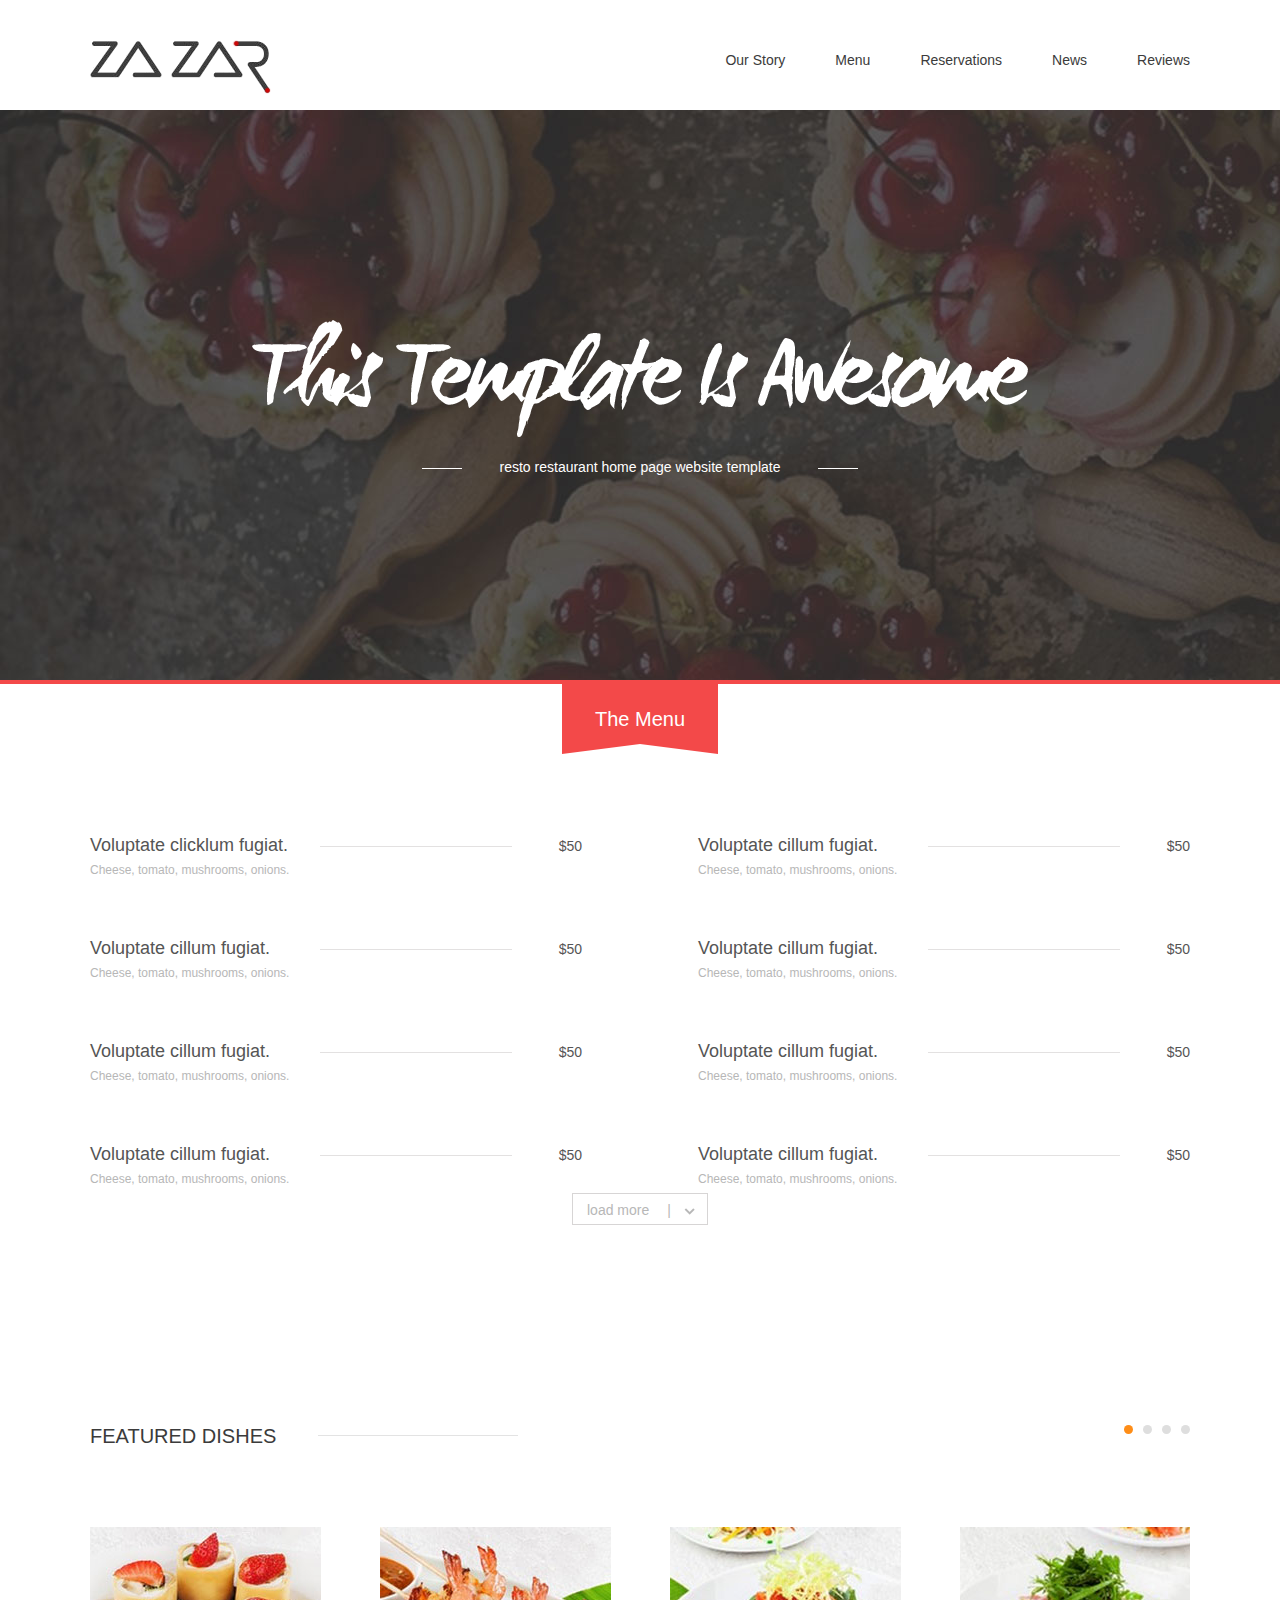
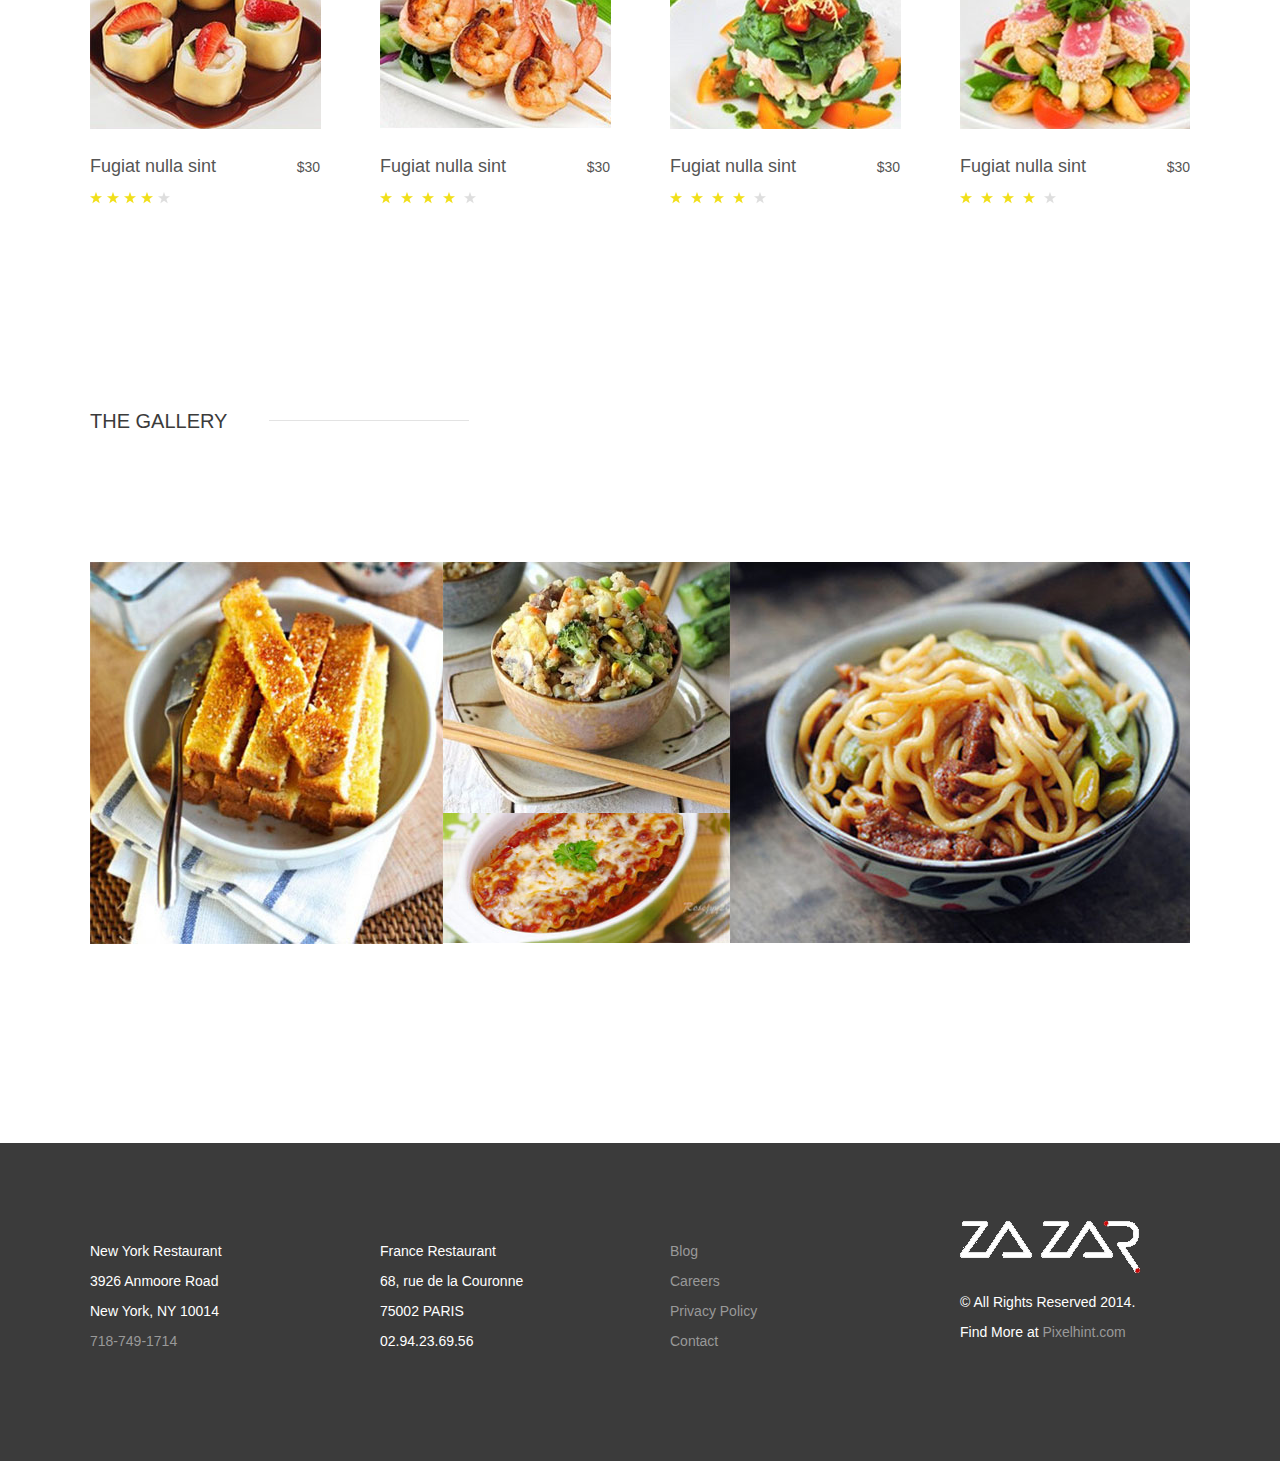
<file: 作品展示/PSD 到完全自制/index.html>
<!doctype html>
<html lang="en">
<head>
    <meta charset="UTF-8">
    <meta name="viewport"
          content="width=device-width, user-scalable=no, initial-scale=1.0, maximum-scale=1.0, minimum-scale=1.0">
    <meta http-equiv="X-UA-Compatible" content="ie=edge">
    <title>菜单</title>
    <link rel="stylesheet" href="css/bootstrap.min.css">
    <link href="css/index.css" rel="stylesheet">
    <script src="js/jquery-3.2.1.min.js"></script>
    <script src="js/index.js"></script>
</head>
<body>
<!-- 公共头部 -->
<div class="theme-header ">
    <div class="public-container clearfloat">
        <a class="header-logo" href="">
        </a>
        <ul>
            <li><a href="">Our Story</a></li>
            <li><a href="">Menu</a></li>
            <li><a href="">Reservations</a></li>
            <li><a href="">News</a></li>
            <li><a href="">Reviews</a></li>
        </ul>
    </div>
</div>
<div class="index-banner">
    <img alt="" src="images/demo1.jpg">
    <div class="banner-over">
        <div class="banner-logo">
            <img alt="" src="images/text-logo.png"/>
        </div>
        <div class="banner-txt">
            <span class="line"></span><!-- 左横线 -->
            <span class="txt">
                        resto restaurant home page website template
                    </span>
            <span class="line"></span><!-- 右横线 -->
        </div>
    </div>
</div>
<div class="index-menu "><!-- 菜单展示 -->
    <div class="menu-title">
        The Menu
    </div>
    <div class="public-container menu-list">
        <ul class="clearfloat">
            <li>
                <div class="list-item">
                    <a href="">
                        <h4>
                            Voluptate clicklum fugiat.
                        </h4>
                        <p>
                            Cheese, tomato, mushrooms, onions.
                        </p>
                    </a>
                    <div class="list-line">
                    </div>
                    <div class="price">
                        $50
                    </div>
                </div>
            </li>
            <li>
                <div class="list-item">
                    <a href="">
                        <h4>Voluptate cillum fugiat.</h4>
                        <p>
                            Cheese, tomato, mushrooms, onions.
                        </p>
                    </a>
                    <div class="list-line">
                    </div>
                    <div class="price">
                        $50
                    </div>
                </div>
            </li>
            <li>
                <div class="list-item">
                    <a href="">
                        <h4>
                            Voluptate cillum fugiat.
                        </h4>
                        <p>
                            Cheese, tomato, mushrooms, onions.
                        </p>
                    </a>
                    <div class="list-line">
                    </div>
                    <div class="price">
                        $50
                    </div>
                </div>
            </li>
            <li>
                <div class="list-item">
                    <a href="">
                        <h4>
                            Voluptate cillum fugiat.
                        </h4>
                        <p>
                            Cheese, tomato, mushrooms, onions.
                        </p>
                    </a>
                    <div class="list-line">
                    </div>
                    <div class="price">
                        $50
                    </div>
                </div>
            </li>
            <li>
                <div class="list-item">
                    <a href="">
                        <h4>
                            Voluptate cillum fugiat.
                        </h4>
                        <p>
                            Cheese, tomato, mushrooms, onions.
                        </p>
                    </a>
                    <div class="list-line">
                    </div>
                    <div class="price">
                        $50
                    </div>
                </div>
            </li>
            <li>
                <div class="list-item">
                    <a href="">
                        <h4>
                            Voluptate cillum fugiat.
                        </h4>
                        <p>
                            Cheese, tomato, mushrooms, onions.
                        </p>
                    </a>
                    <div class="list-line">
                    </div>
                    <div class="price">
                        $50
                    </div>
                </div>
            </li>
            <li>
                <div class="list-item">
                    <a href="">
                        <h4>
                            Voluptate cillum fugiat.
                        </h4>
                        <p>
                            Cheese, tomato, mushrooms, onions.
                        </p>
                    </a>
                    <div class="list-line">
                    </div>
                    <div class="price">
                        $50
                    </div>
                </div>
            </li>
            <li>
                <div class="list-item">
                    <a href="">
                        <h4>
                            Voluptate cillum fugiat.
                        </h4>
                        <p>
                            Cheese, tomato, mushrooms, onions.
                        </p>
                    </a>
                    <div class="list-line">
                    </div>
                    <div class="price">
                        $50
                    </div>
                </div>
            </li>
            <li>
                <div class="list-item">
                    <a href="">
                        <h4>
                            Voluptate cillum fugiat.
                        </h4>
                        <p>
                            Cheese, tomato, mushrooms, onions.
                        </p>
                    </a>
                    <div class="list-line">
                    </div>
                    <div class="price">
                        $50
                    </div>
                </div>
            </li>
            <!-- 隐藏 -->
            <li>
                <div class="list-item">
                    <a href="">
                        <h4>
                            Voluptate cillum fugiat.
                        </h4>
                        <p>
                            Cheese, tomato, mushrooms, onions.
                        </p>
                    </a>
                    <div class="list-line">
                    </div>
                    <div class="price">
                        $50
                    </div>
                </div>
            </li>
            <li>
                <div class="list-item">
                    <a href="">
                        <h4>
                            Voluptate cillum fugiat.
                        </h4>
                        <p>
                            Cheese, tomato, mushrooms, onions.
                        </p>
                    </a>
                    <div class="list-line">
                    </div>
                    <div class="price">
                        $50
                    </div>
                </div>
            </li>
            <li>
                <div class="list-item">
                    <a href="">
                        <h4>
                            Voluptate cillum fugiat.
                        </h4>
                        <p>
                            Cheese, tomato, mushrooms, onions.
                        </p>
                    </a>
                    <div class="list-line">
                    </div>
                    <div class="price">
                        $50
                    </div>
                </div>
            </li>
        </ul>
    </div>
    <div class="menu-btn"><!-- 显示更多菜单 -->
        <span class="menu-btn-txt">load more</span>
        <span class="vertical-bar">
                |
            </span>
        <span class="menu-icon">
            </span>
    </div>
</div>
<div class="index-content1 public-container">
    <div class="content-title clearfloat">
        <h3>
            FEATURED DISHES
        </h3>
        <div class="title-line">
        </div>
        <div class="point-group">
                <span class="active">
                </span>
            <span>
                </span>
            <span>
                </span>
            <span>
                </span>
        </div>
    </div>
    <div class="show-wrapper"><!-- 图片轮播 -->
        <!-- 因为要无限滚动,而且一次显示四个, 所以前后要分别添加四个图片, 第一组前面添加的是最后一组, 最后一组后面添加的是第一组  -->
        <div class="show clearfloat">
            <div class="show-pic">
                <a href=""><img alt="" src="images/demo11.jpg"/></a>
            </div>
            <div class="show-txt">
                <div class="txt clearfloat">
                    <div class="price">
                        $30
                    </div>
                    <h4>
                        <a href="">Fugiat nulla sint</a>
                    </h4>
                </div>
                <span class="star">
                    </span>
                <span class="star">
                    </span>
                <span class="star">
                    </span>
                <span class="star">
                    </span>
                <span class="star no-star">
                    </span>
            </div>
        </div>
        <div class="show clearfloat">
            <div class="show-pic">
                <a href=""><img alt="" src="images/demo12.jpg"/></a>
            </div>
            <div class="show-txt">
                <div class="txt clearfloat">
                    <div class="price">
                        $30
                    </div>
                    <h4>
                        <a href="">Fugiat nulla sint</a>
                    </h4>
                </div>
                <span class="star">
                    </span>
                <span class="star">
                    </span>
                <span class="star">
                    </span>
                <span class="star">
                    </span>
                <span class="star no-star">
                    </span>
            </div>
        </div>
        <div class="show clearfloat">
            <div class="show-pic">
                <a href=""><img alt="" src="images/demo13.jpg"/></a>
            </div>
            <div class="show-txt">
                <div class="txt clearfloat">
                    <div class="price">
                        $30
                    </div>
                    <h4>
                        <a href="">Fugiat nulla sint</a>
                    </h4>
                </div>
                <span class="star">
                    </span>
                <span class="star">
                    </span>
                <span class="star">
                    </span>
                <span class="star">
                    </span>
                <span class="star no-star">
                    </span>
            </div>
        </div>
        <div class="show clearfloat">
            <div class="show-pic">
                <a href=""><img alt="" src="images/demo14.jpg"/></a>
            </div>
            <div class="show-txt">
                <div class="txt clearfloat">
                    <div class="price">
                        $30
                    </div>
                    <h4>
                        <a href="">Fugiat nulla sint</a>
                    </h4>
                </div>
                <span class="star">
                    </span>
                <span class="star">
                    </span>
                <span class="star">
                    </span>
                <span class="star">
                    </span>
                <span class="star no-star">
                    </span>
            </div>
        </div>

        <div class="show clearfloat">
            <div class="show-pic">
                <a href=""><img alt="" src="images/demo2.jpg"/></a>
            </div>
            <div class="show-txt">
                <div class="txt clearfloat">
                    <div class="price">
                        $30
                    </div>
                    <h4>
                        <a href="">Fugiat nulla sint</a>
                    </h4>
                </div>
                <div class="star-group">
                        <span class="star">
                        </span>
                    <span class="star">
                        </span>
                    <span class="star">
                        </span>
                    <span class="star">
                        </span>
                    <span class="star no-star">
                        </span>
                </div>
            </div>
        </div>
        <div class="show clearfloat">
            <div class="show-pic">
                <a href=""><img alt="" src="images/demo3.jpg"/></a>
            </div>
            <div class="show-txt">
                <div class="txt clearfloat">
                    <div class="price">
                        $30
                    </div>
                    <h4>
                        <a href="">Fugiat nulla sint</a>
                    </h4>
                </div>
                <span class="star">
                    </span>
                <span class="star">
                    </span>
                <span class="star">
                    </span>
                <span class="star">
                    </span>
                <span class="star no-star">
                    </span>
            </div>
        </div>
        <div class="show clearfloat">
            <div class="show-pic">
                <a href=""><img alt="" src="images/demo4.jpg"/></a>
            </div>
            <div class="show-txt">
                <div class="txt clearfloat">
                    <div class="price">
                        $30
                    </div>
                    <h4>
                        <a href="">Fugiat nulla sint</a>
                    </h4>
                </div>
                <span class="star">
                    </span>
                <span class="star">
                    </span>
                <span class="star">
                    </span>
                <span class="star">
                    </span>
                <span class="star no-star">
                    </span>
            </div>
        </div>
        <div class="show clearfloat">
            <div class="show-pic">
                <a href=""><img alt="" src="images/demo5.jpg"/></a>
            </div>
            <div class="show-txt">
                <div class="txt clearfloat">
                    <div class="price">
                        $30
                    </div>
                    <h4>
                        <a href="">Fugiat nulla sint</a>
                    </h4>
                </div>
                <span class="star">
                    </span>
                <span class="star">
                    </span>
                <span class="star">
                    </span>
                <span class="star">
                    </span>
                <span class="star no-star">
                    </span>
            </div>
        </div>

        <div class="show clearfloat">

            <div class="show-pic">
                <a href=""><img alt="" src="images/demo11.jpg"/></a>
            </div>
            <div class="show-txt">
                <div class="txt clearfloat">
                    <div class="price">
                        $30
                    </div>
                    <h4>
                        <a href="">Fugiat nulla sint</a>
                    </h4>
                </div>
                <span class="star">
                    </span>
                <span class="star">
                    </span>
                <span class="star">
                    </span>
                <span class="star">
                    </span>
                <span class="star no-star">
                    </span>
            </div>
        </div>
        <div class="show clearfloat">
            <div class="show-pic">
                <a href=""><img alt="" src="images/demo12.jpg"/></a>
            </div>
            <div class="show-txt">
                <div class="txt clearfloat">
                    <div class="price">
                        $30
                    </div>
                    <h4>
                        <a href="">Fugiat nulla sint</a>
                    </h4>
                </div>
                <span class="star">
                    </span>
                <span class="star">
                    </span>
                <span class="star">
                    </span>
                <span class="star">
                    </span>
                <span class="star no-star">
                    </span>
            </div>
        </div>
        <div class="show clearfloat">
            <div class="show-pic">
                <a href=""><img alt="" src="images/demo13.jpg"/></a>
            </div>
            <div class="show-txt">
                <div class="txt clearfloat">
                    <div class="price">
                        $30
                    </div>
                    <h4>
                        <a href="">Fugiat nulla sint</a>
                    </h4>
                </div>
                <span class="star">
                    </span>
                <span class="star">
                    </span>
                <span class="star">
                    </span>
                <span class="star">
                    </span>
                <span class="star no-star">
                    </span>
            </div>
        </div>
        <div class="show clearfloat">
            <div class="show-pic">
                <a href=""><img alt="" src="images/demo14.jpg"/></a>
            </div>
            <div class="show-txt">
                <div class="txt clearfloat">
                    <div class="price">
                        $30
                    </div>
                    <h4>
                        <a href="">Fugiat nulla sint</a>
                    </h4>
                </div>
                <span class="star">
                    </span>
                <span class="star">
                    </span>
                <span class="star">
                    </span>
                <span class="star">
                    </span>
                <span class="star no-star">
                    </span>
            </div>
        </div>

        <div class="show clearfloat">
            <div class="show-pic">
                <a href=""><img alt="" src="images/demo2.jpg"/></a>
            </div>
            <div class="show-txt">
                <div class="txt clearfloat">
                    <div class="price">
                        $30
                    </div>
                    <h4>
                        <a href="">Fugiat nulla sint</a>
                    </h4>
                </div>
                <div class="star-group">
                        <span class="star">
                        </span>
                    <span class="star">
                        </span>
                    <span class="star">
                        </span>
                    <span class="star">
                        </span>
                    <span class="star no-star">
                        </span>
                </div>
            </div>
        </div>
        <div class="show clearfloat">
            <div class="show-pic">
                <a href=""><img alt="" src="images/demo3.jpg"/></a>
            </div>
            <div class="show-txt">
                <div class="txt clearfloat">
                    <div class="price">
                        $30
                    </div>
                    <h4>
                        <a href="">Fugiat nulla sint</a>
                    </h4>
                </div>
                <span class="star">
                    </span>
                <span class="star">
                    </span>
                <span class="star">
                    </span>
                <span class="star">
                    </span>
                <span class="star no-star">
                    </span>
            </div>
        </div>
        <div class="show clearfloat">
            <div class="show-pic">
                <a href=""><img alt="" src="images/demo4.jpg"/></a>
            </div>
            <div class="show-txt">
                <div class="txt clearfloat">
                    <div class="price">
                        $30
                    </div>
                    <h4>
                        <a href="">Fugiat nulla sint</a>
                    </h4>
                </div>
                <span class="star">
                    </span>
                <span class="star">
                    </span>
                <span class="star">
                    </span>
                <span class="star">
                    </span>
                <span class="star no-star">
                    </span>
            </div>
        </div>
        <div class="show clearfloat">
            <div class="show-pic">
                <a href=""><img alt="" src="images/demo5.jpg"/></a>
            </div>
            <div class="show-txt">
                <div class="txt clearfloat">
                    <div class="price">
                        $30
                    </div>
                    <h4>
                        <a href="">Fugiat nulla sint</a>
                    </h4>
                </div>
                <span class="star">
                    </span>
                <span class="star">
                    </span>
                <span class="star">
                    </span>
                <span class="star">
                    </span>
                <span class="star no-star">
                    </span>
            </div>
        </div>
        <!-- 图片切换箭头 -->
        <i class="prev arrow unselectable glyphicon glyphicon-menu-left "></i>
        <i class="next arrow unselectable glyphicon glyphicon-menu-right"></i>
    </div>
</div>
<div class="index-content2 public-container"><!-- 部分菜品展示 -->
    <div class="content-title clearfloat">
        <h3>
            THE GALLERY
        </h3>
        <div class="title-line">
        </div>
    </div>
    <div class="pic-group">
        <div class="pic-col-m">
            <a href=""><img alt="" src="images/demo6.jpg"/></a>
        </div>
        <div class="pic-clo-s">
            <a href=""><img src="images/demo7.jpg"></a>
            <a href=""><img alt="" src="images/demo8.jpg"></a>
        </div>
        <div class="pic-col-l">
            <a href=""><img alt="" src="images/demo9.jpg"/></a>
        </div>
    </div>
</div>
<div class="theme-footer"><!-- 公共页脚 -->
    <div class="public-container clearfloat">
        <ul class="address1">
            <li>
                New York Restaurant
            </li>
            <li>
                3926 Anmoore Road
            </li>
            <li>
                New York, NY 10014
            </li>
            <li>
                <a class="phone" href="718-749-1714"><!-- 方便拨打网络电话 -->
                    718-749-1714
                </a>
            </li>
        </ul>
        <ul>
            <li>
                France Restaurant
            </li>
            <li>
                68, rue de la Couronne
            </li>
            <li>
                75002 PARIS
            </li>
            <li>
                02.94.23.69.56
            </li>
        </ul>
        <ul class="contact">
            <li>
                <a href="">
                    Blog
                </a>
            </li>
            <li>
                <a href="">
                    Careers
                </a>
            </li>
            <li>
                <a href="">
                    Privacy Policy
                </a>
            </li>
            <li>
                <a href="">
                    Contact
                </a>
            </li>
        </ul>
        <div class="copyright"><!-- 版权信息 -->
            <div class="footer-logo">
            </div>
            <div class="copyright-txt">
                <p>
                    © All Rights Reserved 2014.
                    <br>
                    Find More at
                    <a href="http://www.pixelhint.com">
                        Pixelhint.com
                    </a>
                </p>
            </div>
        </div>
    </div>
</div>
<div id="back-to-top">TOP</div><!-- 回到顶部按钮相对于 body 定位, 作为body 的 直接子元素 -->
</body>
</file>
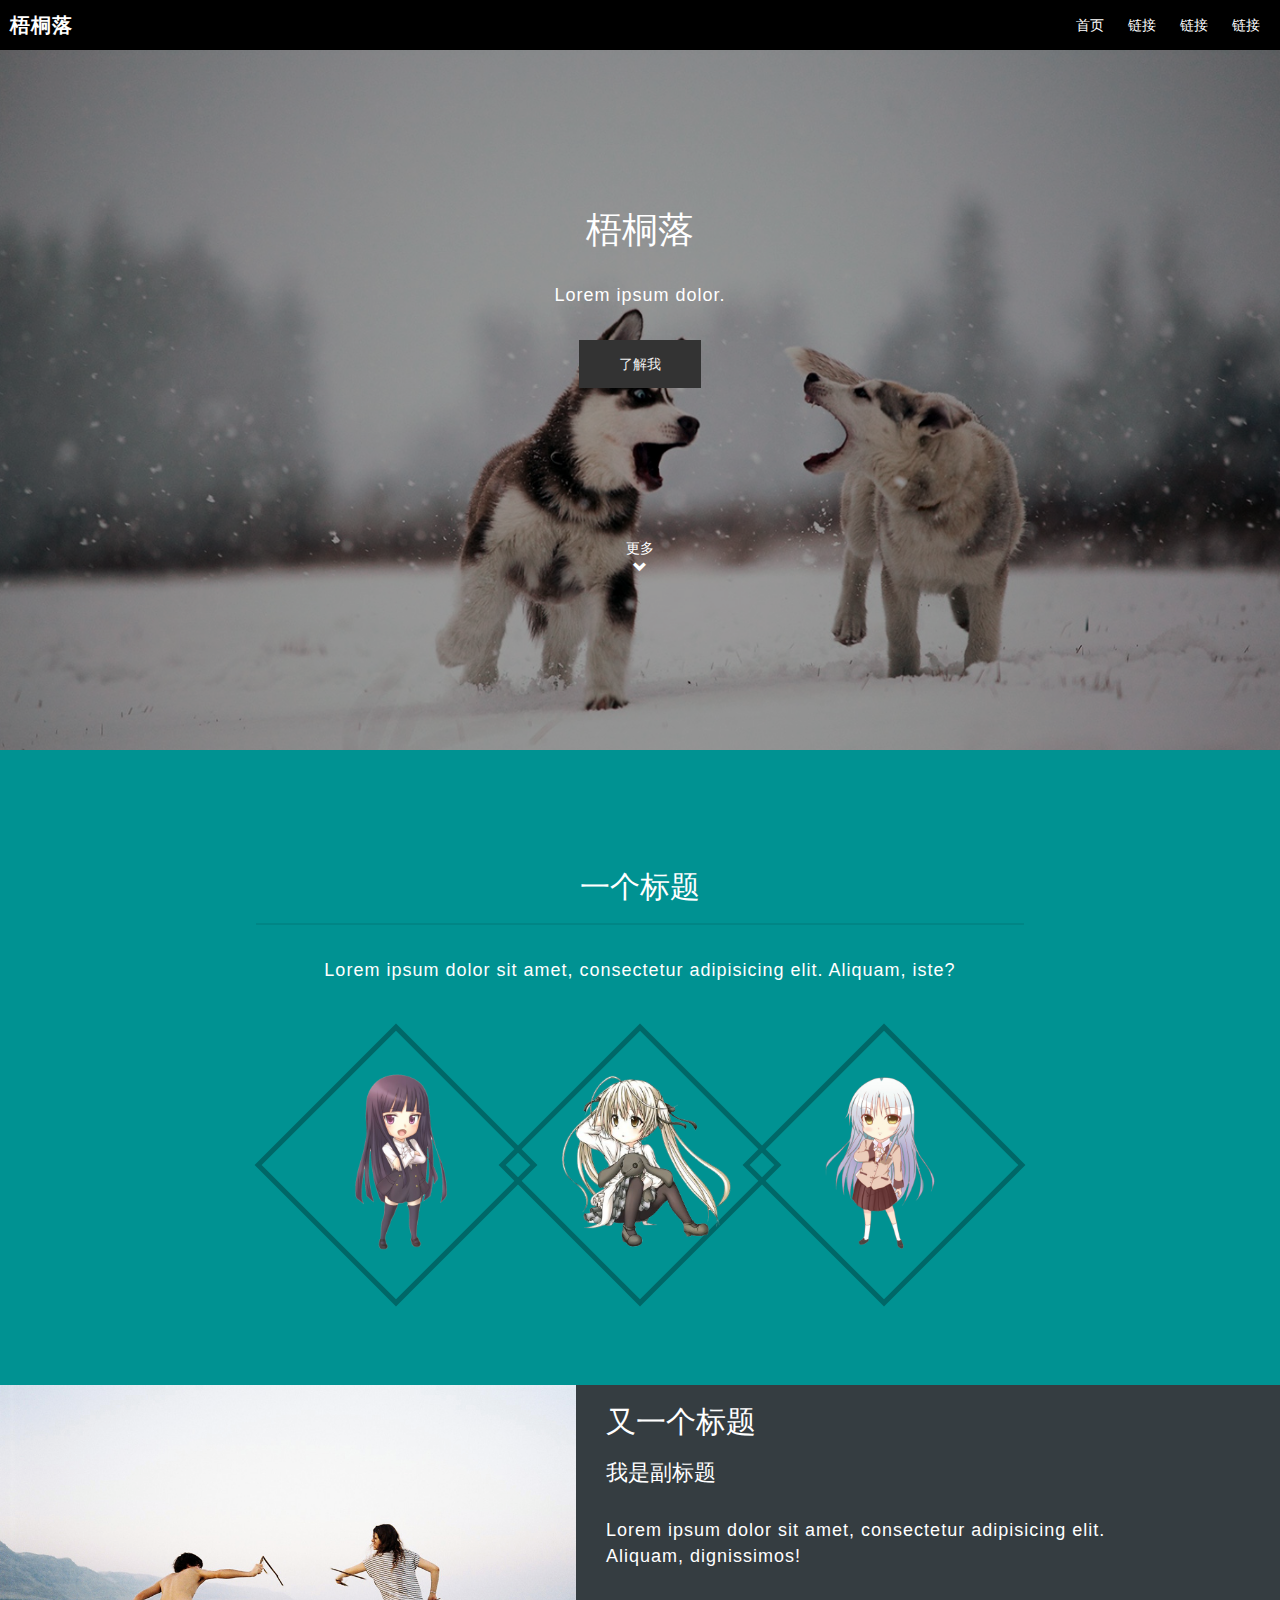
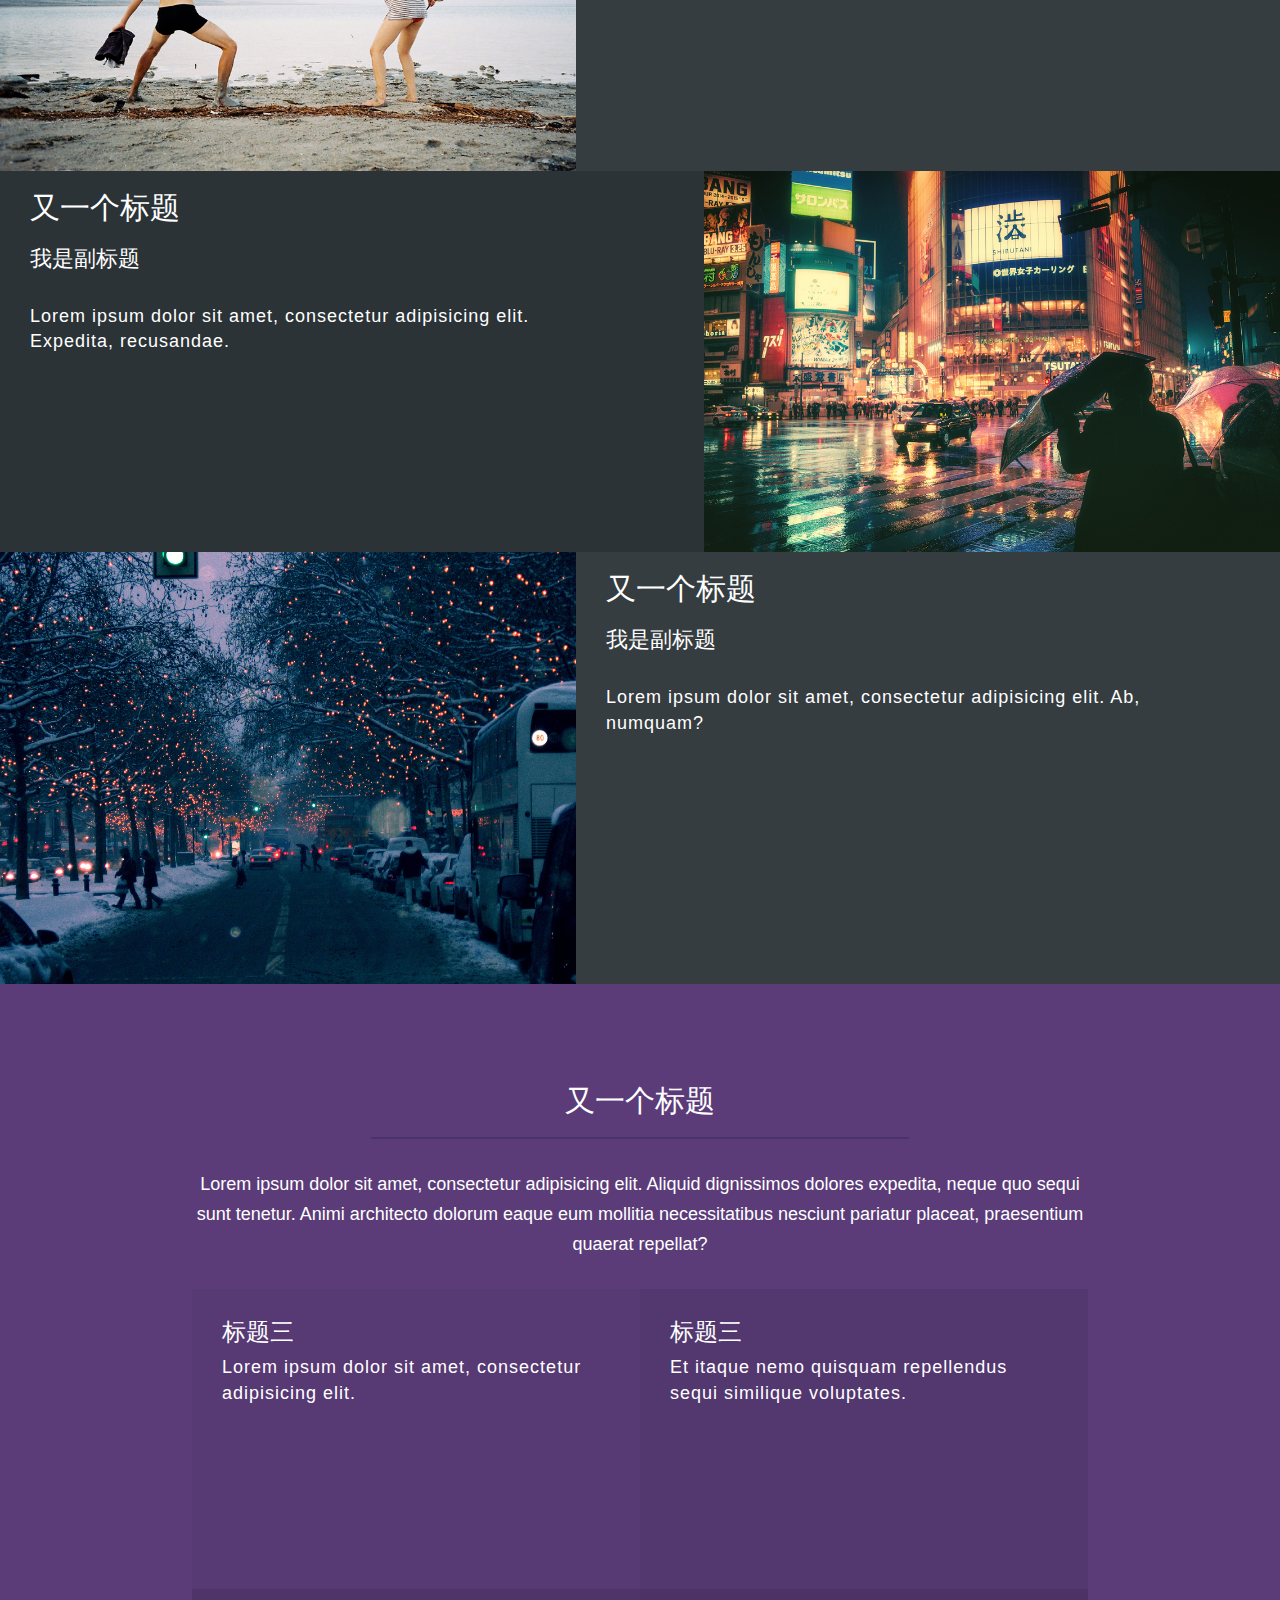
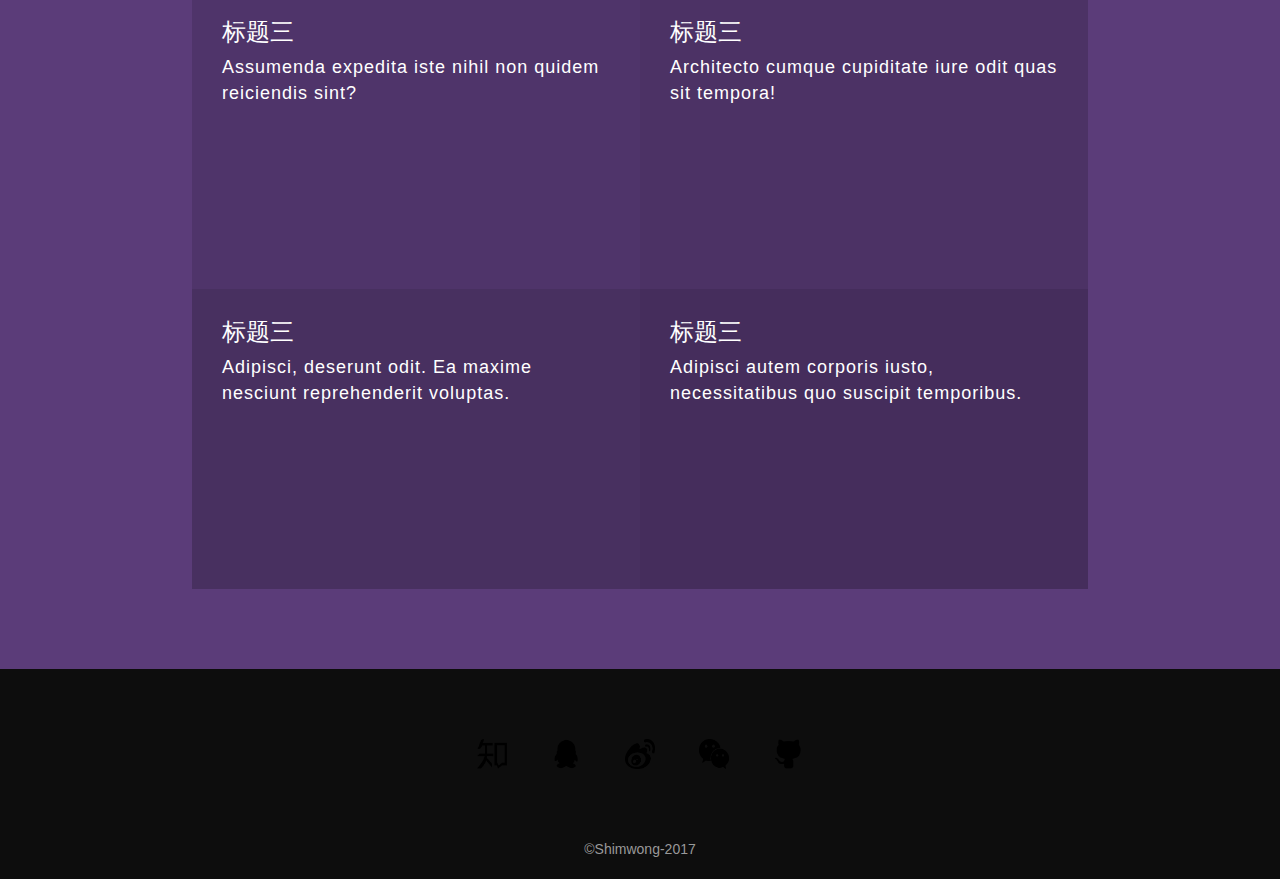
<file: 作品展示/个人博客1/index.html>
<!doctype html>
<html lang="en">
<head>
    <meta charset="UTF-8">
    <meta name="viewport"
          content="width=device-width, user-scalable=no, initial-scale=1.0, maximum-scale=1.0, minimum-scale=1.0">
    <meta http-equiv="X-UA-Compatible" content="ie=edge">
    <title>博客</title>
    <link rel="stylesheet" href="css/bootstrap.min.css">
    <link rel="stylesheet" href="css/main.css">
</head>
<body>
<div class="main-wrapper">
    <header><!-- 头部开始 -->
        <nav><!-- 导航栏开始 -->
            <div class="logo"><a href="#">梧桐落</a></div>
            <ul>
                <li><a href="#" class="active">首页</a></li>
                <li><a href="#">链接</a></li>
                <li><a href="#">链接</a></li>
                <li><a href="#">链接</a></li>
            </ul>
        </nav><!-- 导航栏结束 -->
        <div id="banner"><!-- banner开始 -->
            <div class="inner">
                <h1>梧桐落</h1>
                <p class="sub-heading">Lorem ipsum dolor.</p>
                <button>了解我</button>
                <div class="scroll-down">
                    <div class="more">更多</div><!-- 点击向下滚动 -->
                    <i class="glyphicon glyphicon-chevron-down"></i><!-- 使用 bootstrap图标 -->
                </div>
            </div>
        </div><!-- banner结束 -->
    </header><!-- 头部结束 -->
    <div class="content"><!-- 内容开始 -->
        <section class="green-section"><!-- 绿色基调部分 -->
            <div class="wrapeer">
                <div>
                    <h2>一个标题</h2>
                    <div class="hr"></div>
                    <p class="sub-heading">Lorem ipsum dolor sit amet, consectetur adipisicing elit. Aliquam, iste?</p>
                </div>
                <div class="icon-group">
                    <span class="icon"><img src="img/未标题-12.png" alt=""></span>
                    <span class="icon"><img src="img/未标题-28.png" alt=""></span>
                    <span class="icon"><img src="img/未标题-22.png" alt=""></span>
                </div>
            </div>
        </section>
        <section class="gray-section"><!-- 灰色基调部分 -->
            <div class="article-preview">
                <div class="img-section"><img src="img/pic01.jpg" alt=""></div>
                <div class="text-section">
                    <h2>又一个标题</h2>
                    <div class="sub-heading">我是副标题</div>
                    <p>Lorem ipsum dolor sit amet, consectetur adipisicing elit. Aliquam, dignissimos!</p>
                </div>
            </div>
            <div class="article-preview">
                <div class="text-section">
                    <h2>又一个标题</h2>
                    <div class="sub-heading">我是副标题</div>
                    <p>Lorem ipsum dolor sit amet, consectetur adipisicing elit. Expedita, recusandae.</p>
                </div>
                <div class="img-section"><img src="img/pic02.jpg" alt=""></div>
            </div>
            <div class="article-preview">
                <div class="img-section"><img src="img/pic03.jpg" alt=""></div>
                <div class="text-section">
                    <h2>又一个标题</h2>
                    <div class="sub-heading">我是副标题</div>
                    <p>Lorem ipsum dolor sit amet, consectetur adipisicing elit. Ab, numquam?</p>
                </div>
            </div>
        </section>
        <section class="purple-section"><!-- 紫色基调部分 -->
            <div class="purple-wrapper">
                <div class="heading-wrapper">
                    <h2>又一个标题</h2>
                    <div class="hr"></div>
                    <div class="sub-heading">
                        Lorem ipsum dolor sit amet, consectetur adipisicing elit. Aliquid dignissimos dolores expedita,
                        neque quo sequi sunt tenetur. Animi architecto dolorum eaque eum mollitia necessitatibus
                        nesciunt pariatur placeat, praesentium quaerat repellat?
                    </div>
                </div>
                <div class="card-group clearfix"><!-- 卡片组,共6张卡片 -->
                    <div class="card">
                        <div class="card-wrapper"><!-- 避免设置padding -->
                            <h3>标题三</h3>
                            <p>Lorem ipsum dolor sit amet, consectetur adipisicing elit.</p>
                        </div>
                    </div>
                    <div class="card">
                        <div class="card-wrapper"><h3>标题三</h3>
                            <p>Et itaque nemo quisquam repellendus sequi similique voluptates.</p></div>
                    </div>
                    <div class="card">
                        <div class="card-wrapper"><h3>标题三</h3>
                            <p>Assumenda expedita iste nihil non quidem reiciendis sint?</p></div>
                    </div>
                    <div class="card">
                        <div class="card-wrapper"><h3>标题三</h3>
                            <p>Architecto cumque cupiditate iure odit quas sit tempora!</p></div>
                    </div>
                    <div class="card">
                        <div class="card-wrapper"><h3>标题三</h3>
                            <p>Adipisci, deserunt odit. Ea maxime nesciunt reprehenderit voluptas.</p></div>
                    </div>
                    <div class="card">
                        <div class="card-wrapper"><h3>标题三</h3>
                            <p>Adipisci autem corporis iusto, necessitatibus quo suscipit temporibus.</p></div>
                    </div>
                </div>
            </div>
        </section>
    </div>
    <footer>
        <ul class="share-group"><!-- 分享图标组 -->
            <li><a href="#"><img src="img/zhihu.png" alt="item"></a></li>
            <li><a href="#"><img src="img/QQ.png" alt="item"></a></li>
            <li><a href="#"><img src="img/weibo.png" alt="item"></a></li>
            <li><a href="#"><img src="img/weixin.png" alt="item"></a></li>
            <li><a href="#"><img src="img/github.png" alt="item" id="douban"></a></li>
        </ul>
        <div class="copy"><!-- 版权信息 -->
            &copy;Shimwong-2017
        </div>
    </footer>
</div>
<div id="back-to-top">回到顶部</div><!-- 回到顶部按钮 -->
<!--<div class="btn1">获取当前scrolltop</div>  获取 scrollTop值的按钮 -->
<script src="js/jquery.mini.js"></script><!-- 引入jquery -->
<script type="text/javascript">
    $(function () {
        $('.scroll-down').click(function () {//向下按钮绑定单击事件
            if (!$('html,body').is(":animated")) {
                $('html,body').animate({'scrollTop': 751}, 400);
            }
        });
        /*$('.btn1').click(function () { 测试时获取当前窗口scrollTop 的值
            alert($('body').scrollTop()+'px');
        })*/
        $(window).on("scroll", function () {// 回到顶部按钮的显示隐藏
            if ($(window).scrollTop() > $(window).height()) {
                $("#back-to-top").fadeIn("fast");
            } else {
                $("#back-to-top").fadeOut("fast");
            }
        });
        $(window).trigger("scroll");
        $("#back-to-top").click(function () {// 点击回到顶部按钮 回到顶部
            $('html,body').animate({scrollTop: 0}, 'slow');

        });
    });
</script>
</body>
</html>
</file>
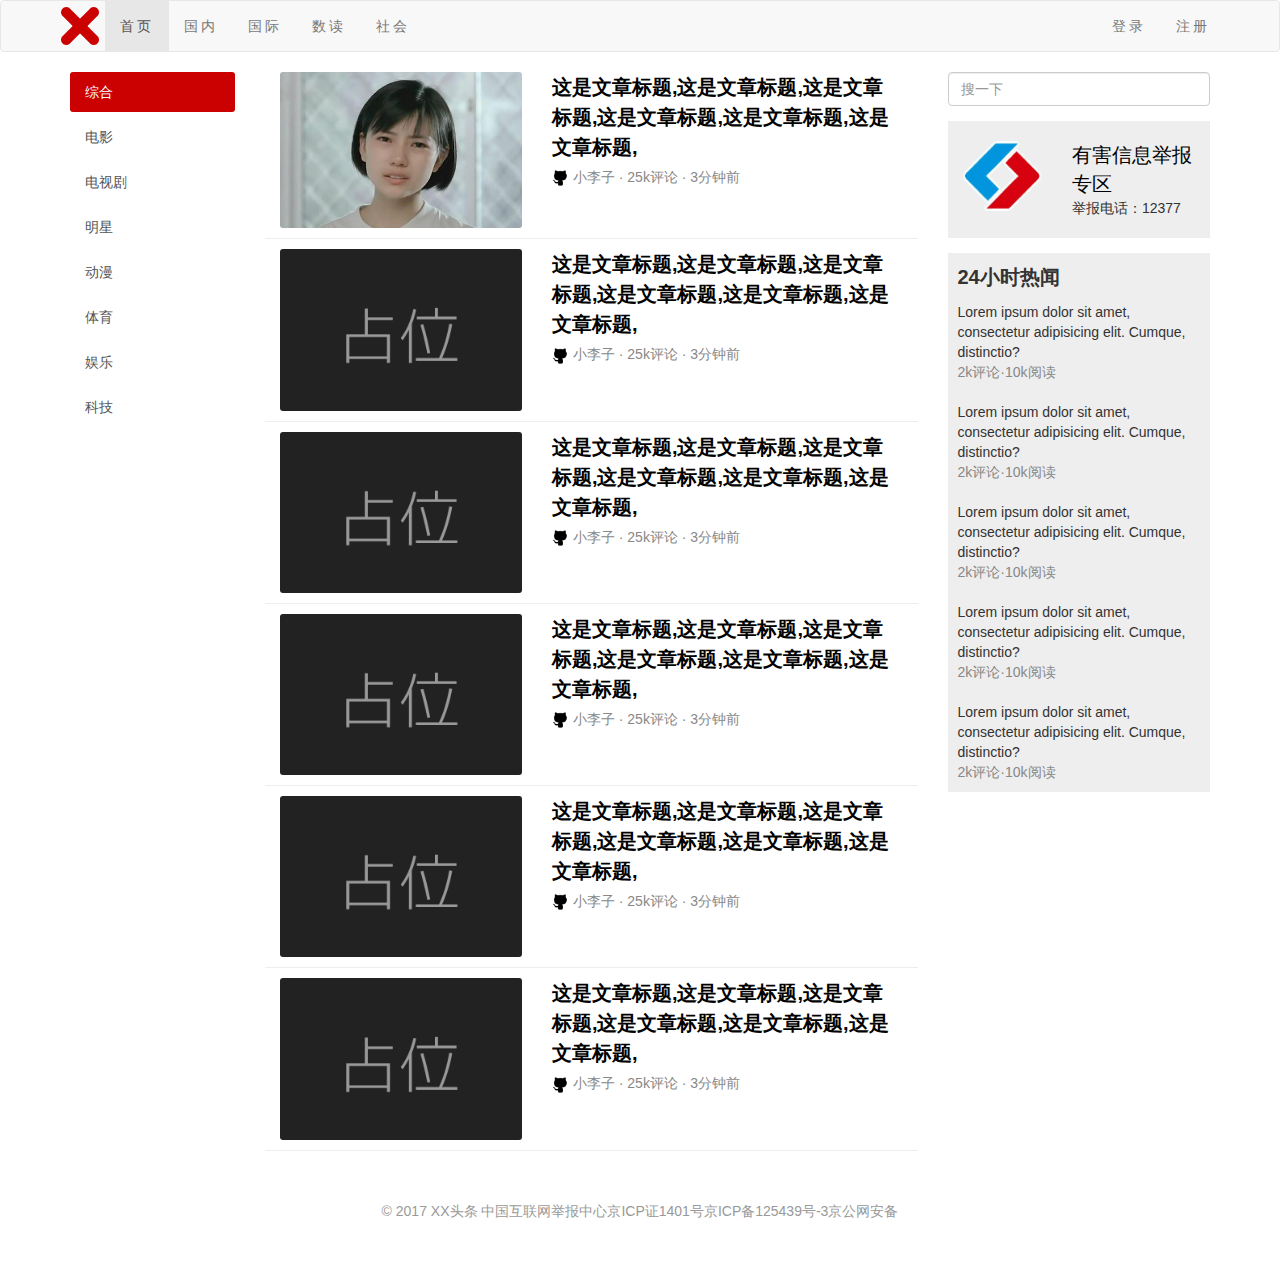
<file: 作品展示/新闻站自制/index.html>
<!DOCTYPE html>
<html lang="en">
<head>
    <meta charset="UTF-8">
    <!--<meta http-equiv="refresh" content="2">-->
    <title>XX新闻网</title>
    <link rel="stylesheet" href="css/bootstrap.min.css">
    <link rel="stylesheet" href="css/main.css">
</head>
<body>
<div class="navbar navbar-default"><!-- 导航条 -->
<div class="container">
        <div class="navbar-header">
            <a href="index.html" class="navbar-brand"></a></div><!-- logo -->
        <label for="checkbox-toggle" id="nav-toggle" class="hidden-md hidden-lg unselectable">MENU</label>
        <!-- 切换按钮 -->
        <input type="checkbox" id="checkbox-toggle" class="hide"><!-- 选择框存储显示隐藏两种状态 -->
        <div class="hidden-xs hidden-sm">
            <ul class="nav navbar-nav"><!-- 导航 -->
                <li class="active"><a href="">首页</a></li>
                <li><a href="">国内</a></li>
                <li><a href="">国际</a></li>
                <li><a href="">数读</a></li>
                <li><a href="">社会</a></li>
            </ul>
            <ul class="nav navbar-nav navbar-right">
                <li><a href="login.html">登录</a></li>
                <li><a href="signup.html">注册</a></li>
            </ul>
        </div>
    </div>
</div>
<div class="container"><!-- 内容区 -->
    <div class="row">
        <div class="col-md-2 hidden-sm hidden-xs"><!-- 左侧边栏 -->
            <div class="list-group side-bar">
                <a href="" class="list-group-item active">综合</a>
                <a href="" class="list-group-item">电影</a>
                <a href="" class="list-group-item">电视剧</a>
                <a href="" class="list-group-item">明星</a>
                <a href="" class="list-group-item">动漫</a>
                <a href="" class="list-group-item">体育</a>
                <a href="" class="list-group-item">娱乐</a>
                <a href="" class="list-group-item">科技</a>
            </div>
        </div>
        <div class="col-md-7"><!-- 新闻列表区 -->
            <div class="new-list">
                <div class="new-list-item clearfix">
                    <div class="col-xs-5"><img src="img/002.jpg" alt="高圆圆"></div>
                    <div class="col-xs-7 news-desc">
                        <a href="article.html" class="news-list-title">这是文章标题,这是文章标题,这是文章标题,这是文章标题,这是文章标题,这是文章标题,</a>
                        <div class="news-info">
                            <span class="avatar"><img src="img/github.png" alt="小李子"></span><span>小李子</span> ·
                            <span>25k评论</span> · <span>3分钟前</span>
                        </div>
                    </div>
                </div>
                <div class="new-list-item clearfix">
                    <div class="col-xs-5"><img src="img/placeholder.png" alt="占位"></div>
                    <div class="col-xs-7 news-desc">
                        <a href="article.html" class="news-list-title">这是文章标题,这是文章标题,这是文章标题,这是文章标题,这是文章标题,这是文章标题,</a>
                        <div class="news-info">
                            <span class="avatar"><img src="img/github.png" alt="小李子"></span><span>小李子</span> ·
                            <span>25k评论</span> · <span>3分钟前</span>
                        </div>
                    </div>
                </div>
                <div class="new-list-item clearfix">
                    <div class="col-xs-5"><img src="img/placeholder.png" alt="占位"></div>
                    <div class="col-xs-7 news-desc">
                        <a href="article.html" class="news-list-title">这是文章标题,这是文章标题,这是文章标题,这是文章标题,这是文章标题,这是文章标题,</a>
                        <div class="news-info">
                            <span class="avatar"><img src="img/github.png" alt="小李子"></span><span>小李子</span> ·
                            <span>25k评论</span> · <span>3分钟前</span>
                        </div>
                    </div>
                </div>
                <div class="new-list-item clearfix">
                    <div class="col-xs-5"><img src="img/placeholder.png" alt="占位"></div>
                    <div class="col-xs-7 news-desc">
                        <a href="article.html" class="news-list-title">这是文章标题,这是文章标题,这是文章标题,这是文章标题,这是文章标题,这是文章标题,</a>
                        <div class="news-info">
                            <span class="avatar"><img src="img/github.png" alt="小李子"></span><span>小李子</span> ·
                            <span>25k评论</span> · <span>3分钟前</span>
                        </div>
                    </div>
                </div>
                <div class="new-list-item clearfix">
                    <div class="col-xs-5"><img src="img/placeholder.png" alt="占位"></div>
                    <div class="col-xs-7 news-desc">
                        <a href="article.html" class="news-list-title">这是文章标题,这是文章标题,这是文章标题,这是文章标题,这是文章标题,这是文章标题,</a>
                        <div class="news-info">
                            <span class="avatar"><img src="img/github.png" alt="小李子"></span><span>小李子</span> ·
                            <span>25k评论</span> · <span>3分钟前</span>
                        </div>
                    </div>
                </div>
                <div class="new-list-item clearfix">
                    <div class="col-xs-5"><img src="img/placeholder.png" alt="占位"></div>
                    <div class="col-xs-7 news-desc">
                        <a href="article.html" class="news-list-title">这是文章标题,这是文章标题,这是文章标题,这是文章标题,这是文章标题,这是文章标题,</a>
                        <div class="news-info">
                            <span class="avatar"><img src="img/github.png" alt="小李子"></span><span>小李子</span> ·
                            <span>25k评论</span> · <span>3分钟前</span>
                        </div>
                    </div>
                </div>
            </div>
        </div>
        <div class="col-md-3"><!-- 右边栏 -->
            <div class="search-bar"><!-- 搜索框 -->
                <input type="search" class="form-control" placeholder="搜一下">
            </div>
            <div class="side-bar-card report-area clearfix">
                <div class="col-xs-5"><img src="img/1-1.png" alt="举报专区"></div>
                <div class="col-xs-7">
                    <a href="" class="text-lg">有害信息举报专区</a>
                    <div>举报电话：12377</div>
                </div>
            </div>
            <div class="side-bar-card"><!-- 边栏热闻 -->
                <div class="card-title">24小时热闻</div>
                <div class="card-body">
                    <div class="list">
                        <div class="list-item">
                            <div class="title">Lorem ipsum dolor sit amet, consectetur adipisicing elit. Cumque,
                                distinctio?
                            </div>
                            <div class="desc">
                                <span>2k评论</span>·<span>10k阅读</span>
                            </div>
                        </div>
                        <div class="list-item">
                            <div class="title">Lorem ipsum dolor sit amet, consectetur adipisicing elit. Cumque,
                                distinctio?
                            </div>
                            <div class="desc">
                                <span>2k评论</span>·<span>10k阅读</span>
                            </div>
                        </div>
                        <div class="list-item">
                            <div class="title">Lorem ipsum dolor sit amet, consectetur adipisicing elit. Cumque,
                                distinctio?
                            </div>
                            <div class="desc">
                                <span>2k评论</span>·<span>10k阅读</span>
                            </div>
                        </div>
                        <div class="list-item">
                            <div class="title">Lorem ipsum dolor sit amet, consectetur adipisicing elit. Cumque,
                                distinctio?
                            </div>
                            <div class="desc">
                                <span>2k评论</span>·<span>10k阅读</span>
                            </div>
                        </div>
                        <div class="list-item">
                            <div class="title">Lorem ipsum dolor sit amet, consectetur adipisicing elit. Cumque,
                                distinctio?
                            </div>
                            <div class="desc">
                                <span>2k评论</span>·<span>10k阅读</span>
                            </div>
                        </div>
                    </div>
                </div>
            </div>
        </div>
    </div>
</div>
<div class="footer"><!-- 页脚 -->
    © 2017 XX头条 <a href="">中国互联网举报中心</a>京ICP证1401号京ICP备125439号-3京公网安备
</div>
</body>
</html>
</file>
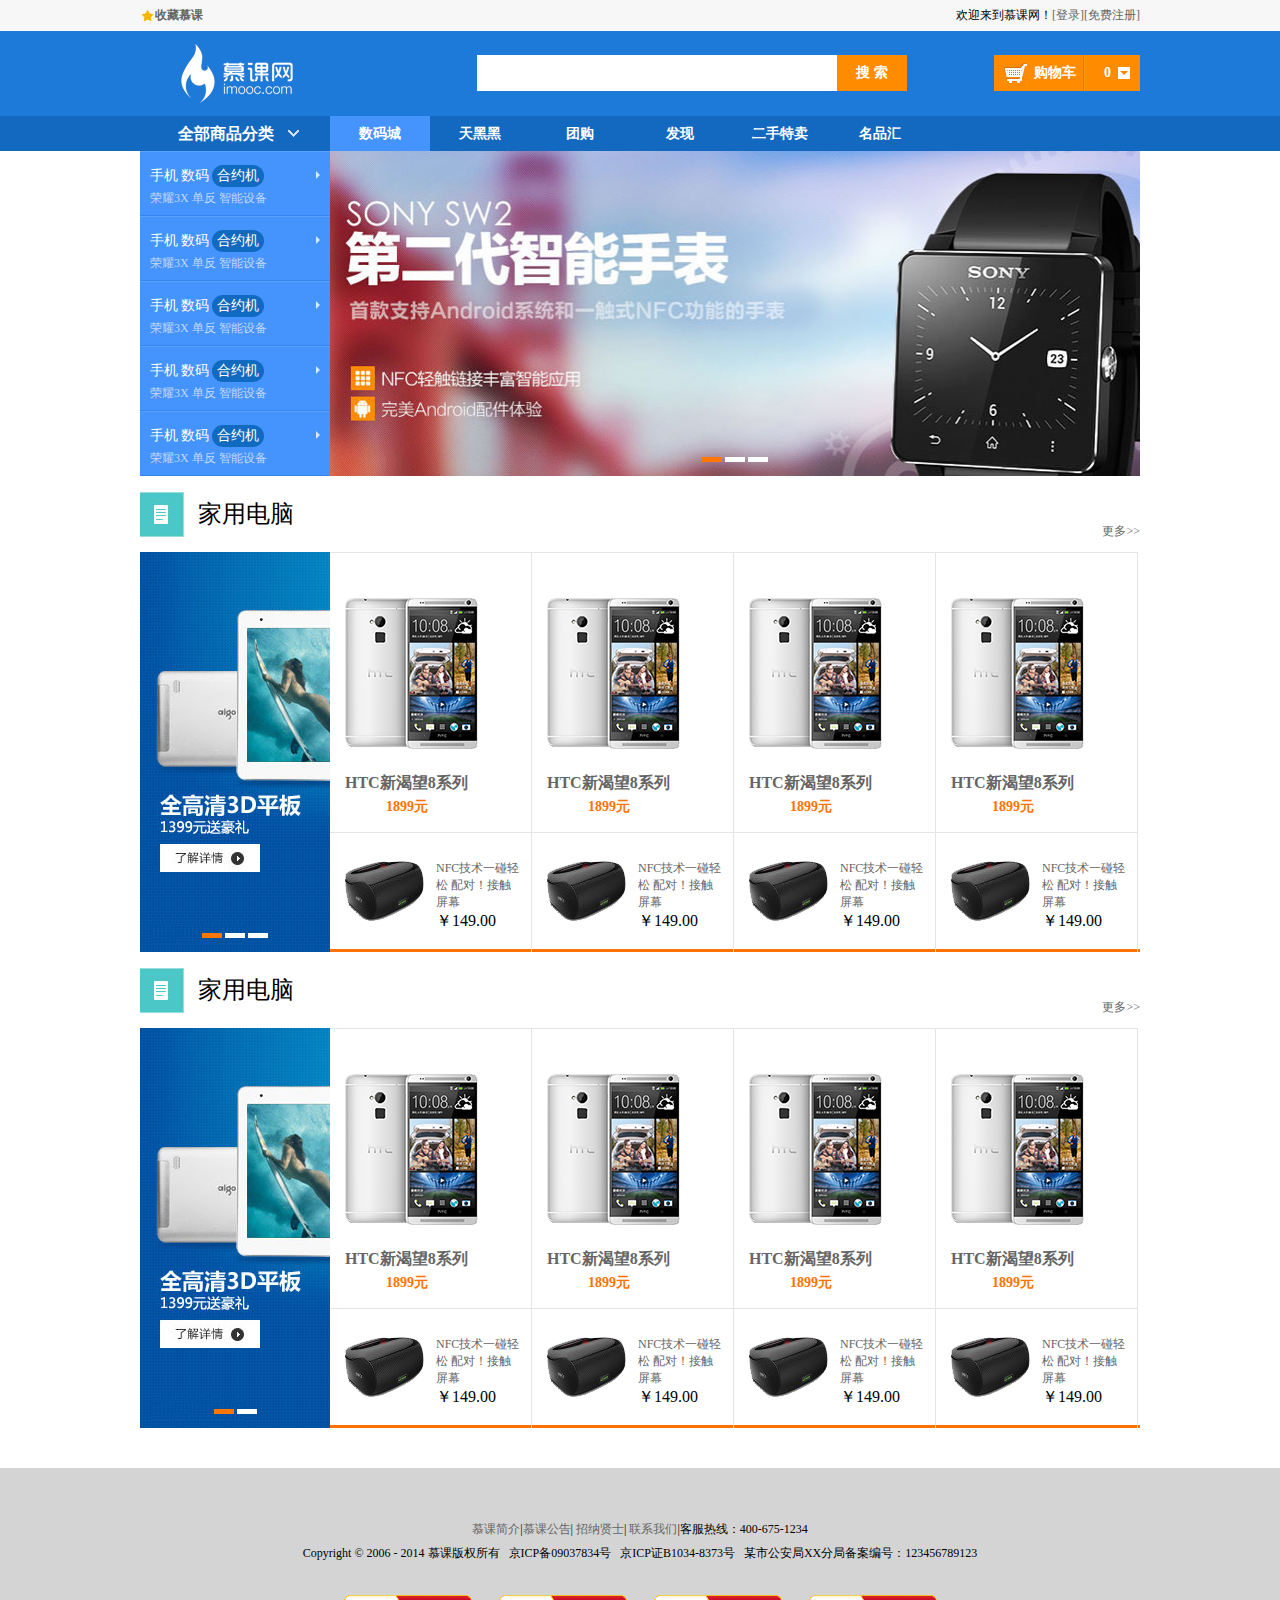
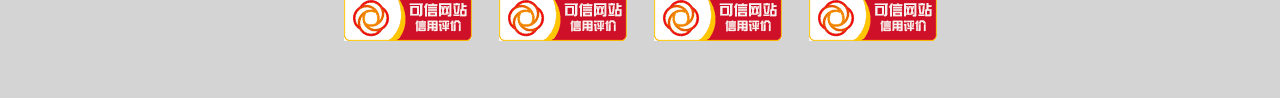
<file: 作品展示/电商首页自制/index.html>
<!DOCTYPE html>
<html lang="en">
<head>
    <meta charset="UTF-8">
    <title>电商网站首页</title>
    <link rel="stylesheet" href="css/reset.css">
    <link rel="stylesheet" href="css/main.css">
    <script src="js/jquery.3.2.1.min.js"></script>
</head>
<body>
<header>
    <div class="topBar">
        <div class="public-container">
            <div class="fl"><a href="" class="collection">收藏慕课</a></div>
            <div class="fr">
                欢迎来到慕课网！<a href="">[登录]</a><a href="">[免费注册]</a>
            </div>
        </div>
    </div>
    <div class="logoBar">
        <div class="public-container">
            <div class="logo">
                <a href=""></a>
            </div>
            <div class="searchBox fl">
                <input type="text" class="searchText fl">
                <input type="button" value="搜 索" class="searchBtn fr">
            </div>
            <div class="shopCar fr">
                <div class="shopText fl">购物车</div>
                <div class="shopNum fr">0</div>
            </div>
        </div>
    </div>
    <div class="navBox clearfix">
        <div class="public-container">
            <div class="shopClass fl">
                <h3>全部商品分类</h3>
            </div>
            <ul class="nav fl">
                <li class="active"><a href="">数码城</a></li>
                <li><a href="">天黑黑</a></li>
                <li><a href="">团购</a></li>
                <li><a href="">发现</a></li>
                <li><a href="">二手特卖</a></li>
                <li><a href="">名品汇</a></li>
            </ul>
        </div>
    </div>
</header>
<div class="public-container">
    <div class="contant clearfix">
        <div class="banner-wrapper clearfix">
            <div class="menu fl">
                <div class="menu-item">
                    <h2>
                        <a href="">手机</a>
                        <a href="">数码</a>
                        <span>
                                <a href="">合约机</a>
                            </span>
                        <i class="fr"></i>
                    </h2>
                    <p>
                        <a href="">荣耀3X</a>
                        <a href="">单反</a>
                        <a href="">智能设备</a>
                    </p>
                </div>
                <div class="menu-item">
                    <h2>
                        <a href="">手机</a>
                        <a href="">数码</a>
                        <span>
                                <a href="">合约机</a>
                            </span>
                        <i class="fr"></i>
                    </h2>
                    <p>
                        <a href="">荣耀3X</a>
                        <a href="">单反</a>
                        <a href="">智能设备</a>
                    </p>
                </div>
                <div class="menu-item">
                    <h2>
                        <a href="">手机</a>
                        <a href="">数码</a>
                        <span>
                                <a href="">合约机</a>
                            </span>
                        <i class="fr"></i>
                    </h2>
                    <p>
                        <a href="">荣耀3X</a>
                        <a href="">单反</a>
                        <a href="">智能设备</a>
                    </p>
                </div>
                <div class="menu-item">
                    <h2>
                        <a href="">手机</a>
                        <a href="">数码</a>
                        <span>
                                <a href="">合约机</a>
                            </span>
                        <i class="fr"></i>
                    </h2>
                    <p>
                        <a href="">荣耀3X</a>
                        <a href="">单反</a>
                        <a href="">智能设备</a>
                    </p>
                </div>
                <div class="menu-item">
                    <h2>
                        <a href="">手机</a>
                        <a href="">数码</a>
                        <span>
                                <a href="">合约机</a>
                            </span>
                        <i class="fr"></i>
                    </h2>
                    <p>
                        <a href="">荣耀3X</a>
                        <a href="">单反</a>
                        <a href="">智能设备</a>
                    </p>
                </div>
            </div>
            <div class="banner fr">
                <div class="imgBox">
                    <a href="" class="fl">
                        <img src="img/banner-1.jpg" alt="智能手表">
                    </a>
                    <a href="" class="fl">
                        <img src="img/banner-2.jpg" alt="new">
                    </a>
                    <a href="" class="fl">
                        <img src="img/banner-3.jpg" alt="placeholder">
                    </a>
                </div>
                <div class="imgNum">
                    <a href="" class="active"></a>
                    <a href=""></a>
                    <a href=""></a>
                </div>
            </div>
        </div>
        <div class="row">
            <div class="row-title">
                <h2 class="fl intro">家用电脑</h2>
                <div class="fr"><a href="" class="more">更多>>
                </a></div>
            </div>
            <div class="row-content1">
                <div class="row-left fl">
                    <div class="rowImgBox1">
                        <a href=""><img src="img/row-banner1.jpg" alt="平板"></a>
                        <a href=""><img src="img/row-banner2.jpg" alt="平板"></a>
                        <a href=""><img src="img/row-banner3.jpg" alt="平板"></a>
                    </div>
                    <div class="imgNum">
                        <a href="" class="active"></a>
                        <a href=""></a>
                        <a href=""></a>
                    </div>
                </div>
                <div class="row-right fr">
                    <div class="row-top">
                        <a href="">
                            <div class="row-top-col">
                                <div class="imgWrapper"><img src="img/demo1.png" alt="htc"></div>
                                <div class="intro">
                                    <h3>HTC新渴望8系列</h3>
                                    <p>1899元</p>
                                </div>
                            </div>
                        </a>
                        <a href="">
                            <div class="row-top-col">
                                <div class="imgWrapper"><img src="img/demo1.png" alt="htc"></div>
                                <div class="intro">
                                    <h3>HTC新渴望8系列</h3>
                                    <p>1899元</p>
                                </div>
                            </div>
                        </a>
                        <a href="">
                            <div class="row-top-col">
                                <div class="imgWrapper"><img src="img/demo1.png" alt="htc"></div>
                                <div class="intro">
                                    <h3>HTC新渴望8系列</h3>
                                    <p>1899元</p>
                                </div>
                            </div>
                        </a>
                        <a href="">
                            <div class="row-top-col">
                                <div class="imgWrapper"><img src="img/demo1.png" alt="htc"></div>
                                <div class="intro">
                                    <h3>HTC新渴望8系列</h3>
                                    <p>1899元</p>
                                </div>
                            </div>
                        </a>
                    </div>
                    <div class="row-bot">
                        <a href="">
                            <div class="row-bot-col">
                                <div class="imgWrapper fl"><img src="img/row1-demo1.png" alt="音响"></div>
                                <div class="intro fr">
                                    <p>NFC技术一碰轻松
                                        配对！接触屏幕</p>
                                    <span>￥149.00</span>
                                </div>
                            </div>
                        </a>
                        <a href="">
                            <div class="row-bot-col">
                                <div class="imgWrapper fl"><img src="img/row1-demo1.png" alt="音响"></div>
                                <div class="intro fr">
                                    <p>NFC技术一碰轻松
                                        配对！接触屏幕</p>
                                    <span>￥149.00</span>
                                </div>
                            </div>
                        </a>
                        <a href="">
                            <div class="row-bot-col">
                                <div class="imgWrapper fl"><img src="img/row1-demo1.png" alt="音响"></div>
                                <div class="intro fr">
                                    <p>NFC技术一碰轻松
                                        配对！接触屏幕</p>
                                    <span>￥149.00</span>
                                </div>
                            </div>
                        </a>
                        <a href="">
                            <div class="row-bot-col">
                                <div class="imgWrapper fl"><img src="img/row1-demo1.png" alt="音响"></div>
                                <div class="intro fr">
                                    <p>NFC技术一碰轻松
                                        配对！接触屏幕</p>
                                    <span>￥149.00</span>
                                </div>
                            </div>
                        </a>
                    </div>
                </div>
            </div>
        </div>
        <div class="row">
            <div class="row-title">
                <h2 class="fl intro">家用电脑</h2>
                <div class="fr"><a href="" class="more">更多>></a></div>
            </div>
            <div class="row-content2">
                <div class="row-left fl">
                    <div class="rowImgBox2">
                        <a href=""><img src="img/row-banner1.jpg" alt="平板"></a>
                        <a href=""><img src="img/row-banner2.jpg" alt="平板"></a>
                    </div>
                    <div class="imgNum">
                        <a href="" class="active"></a>
                        <a href=""></a>
                    </div>
                </div>
                <div class="row-right fr">
                    <div class="row-top">
                        <a href="">
                            <div class="row-top-col">
                                <div class="imgWrapper"><img src="img/demo1.png" alt="htc"></div>
                                <div class="intro">
                                    <h3>HTC新渴望8系列</h3>
                                    <p>1899元</p>
                                </div>
                            </div>
                        </a>
                        <a href="">
                            <div class="row-top-col">
                                <div class="imgWrapper"><img src="img/demo1.png" alt="htc"></div>
                                <div class="intro">
                                    <h3>HTC新渴望8系列</h3>
                                    <p>1899元</p>
                                </div>
                            </div>
                        </a>
                        <a href="">
                            <div class="row-top-col">
                                <div class="imgWrapper"><img src="img/demo1.png" alt="htc"></div>
                                <div class="intro">
                                    <h3>HTC新渴望8系列</h3>
                                    <p>1899元</p>
                                </div>
                            </div>
                        </a>
                        <a href="">
                            <div class="row-top-col">
                                <div class="imgWrapper"><img src="img/demo1.png" alt="htc"></div>
                                <div class="intro">
                                    <h3>HTC新渴望8系列</h3>
                                    <p>1899元</p>
                                </div>
                            </div>
                        </a>
                    </div>
                    <div class="row-bot">
                        <a href="">
                            <div class="row-bot-col">
                                <div class="imgWrapper fl"><img src="img/row1-demo1.png" alt="音响"></div>
                                <div class="intro fr">
                                    <p>NFC技术一碰轻松
                                        配对！接触屏幕</p>
                                    <span>￥149.00</span>
                                </div>
                            </div>
                        </a>
                        <a href="">
                            <div class="row-bot-col">
                                <div class="imgWrapper fl"><img src="img/row1-demo1.png" alt="音响"></div>
                                <div class="intro fr">
                                    <p>NFC技术一碰轻松
                                        配对！接触屏幕</p>
                                    <span>￥149.00</span>
                                </div>
                            </div>
                        </a>
                        <a href="">
                            <div class="row-bot-col">
                                <div class="imgWrapper fl"><img src="img/row1-demo1.png" alt="音响"></div>
                                <div class="intro fr">
                                    <p>NFC技术一碰轻松
                                        配对！接触屏幕</p>
                                    <span>￥149.00</span>
                                </div>
                            </div>
                        </a>
                        <a href="">
                            <div class="row-bot-col">
                                <div class="imgWrapper fl"><img src="img/row1-demo1.png" alt="音响"></div>
                                <div class="intro fr">
                                    <p>NFC技术一碰轻松
                                        配对！接触屏幕</p>
                                    <span>￥149.00</span>
                                </div>
                            </div>
                        </a>
                    </div>
                </div>
            </div>
        </div>
    </div>
</div>
<footer>
    <p class="info"><a href="">慕课简介</a>|<a href="">慕课公告</a>| <a href="">招纳贤士</a>| <a href="">联系我们</a>|客服热线：400-675-1234
    </p>
    <p class="copyright">Copyright © 2006 - 2014 慕课版权所有 &nbsp; 京ICP备09037834号 &nbsp; 京ICP证B1034-8373号 &nbsp;
        某市公安局XX分局备案编号：123456789123</p>
    <ul class="webList">
        <li><a href=""><img src="img/footer-web.png" alt=""></a></li>
        <li><a href=""><img src="img/footer-web.png" alt=""></a></li>
        <li><a href=""><img src="img/footer-web.png" alt=""></a></li>
        <li><a href=""><img src="img/footer-web.png" alt=""></a></li>
    </ul>
</footer>
<div id="back-to-top">TOP</div><!-- 回到顶部按钮相对于 body 定位, 作为body 的 直接子元素 -->
</body>
</html>
<script src="js/main.js"></script>
</file>
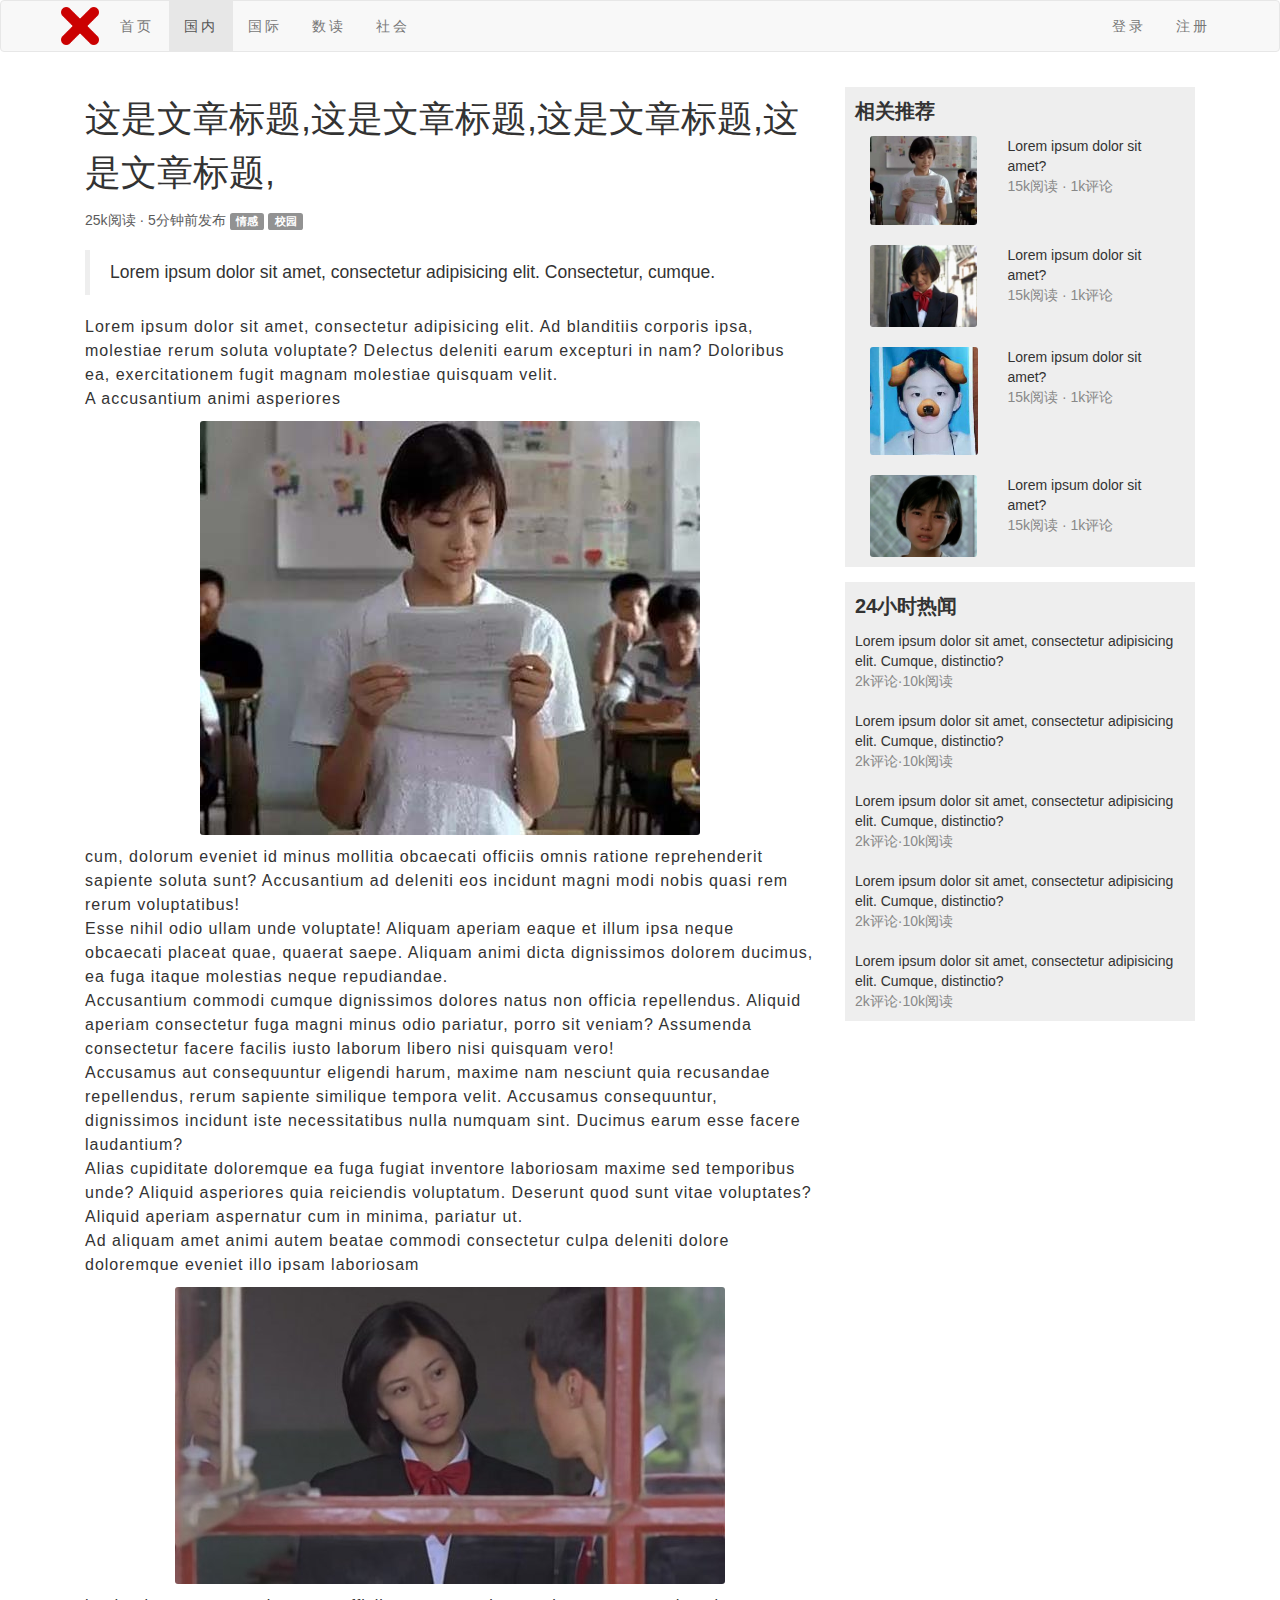
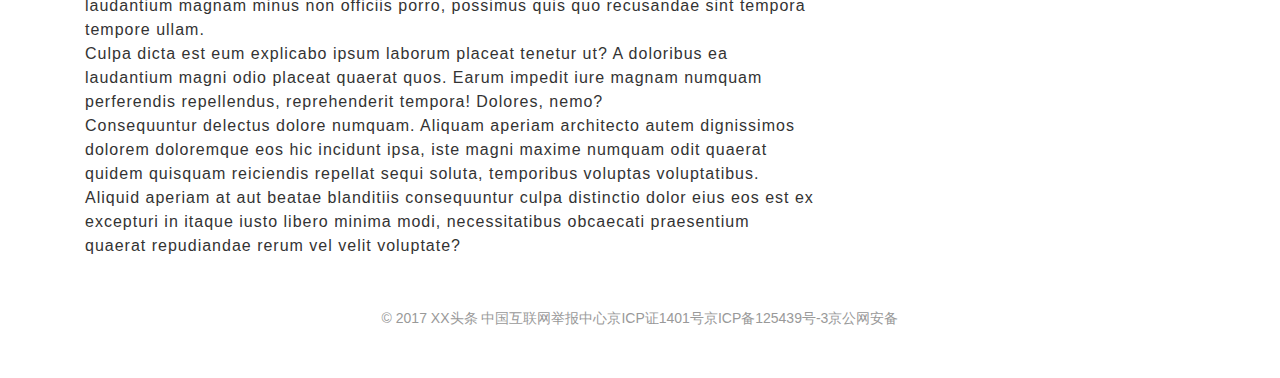
<file: 作品展示/新闻站自制/article.html>
<!DOCTYPE html>
<html lang="en">
<head>
    <meta charset="UTF-8">
    <!--<meta http-equiv="refresh" content="2">-->
    <title>新闻文章页</title>
    <link rel="stylesheet" href="css/bootstrap.min.css">
    <link rel="stylesheet" href="css/main.css">
</head>
<body>
<div class="navbar navbar-default"><!-- 导航栏 -->
    <div class="container">
        <div class="navbar-header">
            <a href="index.html" class="navbar-brand"></a>
        </div>
        <label for="checkbox-toggle" id="nav-toggle" class="visible-xs-inline-block">MENU</label><!-- 切换按钮 -->
        <input type="checkbox" id="checkbox-toggle" class="hide">
        <div class="hidden-xs">
            <ul class="nav navbar-nav"><!-- 导航 -->
                <li><a href="index.html">首页</a></li>
                <li class="active"><a href="">国内</a></li>
                <li><a href="">国际</a></li>
                <li><a href="">数读</a></li>
                <li><a href="">社会</a></li>
            </ul>
            <ul class="nav navbar-nav navbar-right">
                <li><a href="login.html">登录</a></li>
                <li><a href="signup.html">注册</a></li>
            </ul>
        </div>
    </div>
</div>
<div class="container clearfix"><!-- 内容区 -->
    <div class="col-md-8">
        <h1 class="news-title">这是文章标题,这是文章标题,这是文章标题,这是文章标题,</h1>
        <div class="news-status">
            <span>25k阅读</span> · <span>5分钟前发布</span>
            <div class="label label-default">情感</div><!-- 标签 -->
            <div class="label label-default">校园</div>
        </div>
        <blockquote>Lorem ipsum dolor sit amet, consectetur adipisicing elit. Consectetur, cumque.</blockquote><!-- 引文
         -->
        <div class="news-content"><!-- 正文 -->
            <div>Lorem ipsum dolor sit amet, consectetur adipisicing elit. Ad blanditiis corporis ipsa, molestiae rerum
                soluta voluptate? Delectus deleniti earum excepturi in nam? Doloribus ea, exercitationem fugit magnam
                molestiae quisquam velit.
            </div>
            <div>A accusantium animi asperiores <img src="img/2-4.jpg" alt="">cum, dolorum eveniet id minus mollitia
                obcaecati officiis omnis ratione
                reprehenderit sapiente soluta sunt? Accusantium ad deleniti eos incidunt magni modi nobis quasi rem
                rerum voluptatibus!
            </div>
            <div>Esse nihil odio ullam unde voluptate! Aliquam aperiam eaque et illum ipsa neque obcaecati placeat quae,
                quaerat saepe. Aliquam animi dicta dignissimos dolorem ducimus, ea fuga itaque molestias neque
                repudiandae.
            </div>
            <div>Accusantium commodi cumque dignissimos dolores natus non officia repellendus. Aliquid aperiam
                consectetur fuga magni minus odio pariatur, porro sit veniam? Assumenda consectetur facere facilis iusto
                laborum libero nisi quisquam vero!
            </div>
            <div>Accusamus aut consequuntur eligendi harum, maxime nam nesciunt quia recusandae repellendus, rerum
                sapiente similique tempora velit. Accusamus consequuntur, dignissimos incidunt iste necessitatibus nulla
                numquam sint. Ducimus earum esse facere laudantium?
            </div>
            <div>Alias cupiditate doloremque ea fuga fugiat inventore laboriosam maxime sed temporibus unde? Aliquid
                asperiores quia reiciendis voluptatum. Deserunt quod sunt vitae voluptates? Aliquid aperiam aspernatur
                cum in minima, pariatur ut.
            </div>
            <div>Ad aliquam amet animi autem beatae commodi consectetur culpa deleniti dolore doloremque eveniet illo
                ipsam laboriosam
                <img src="img/2-2.jpg" alt="">laudantium magnam minus non officiis porro, possimus quis quo recusandae
                sint tempora
                tempore ullam.
            </div>
            <div>Culpa dicta est eum explicabo ipsum laborum placeat tenetur ut? A doloribus ea laudantium magni odio
                placeat quaerat quos. Earum impedit iure magnam numquam perferendis repellendus, reprehenderit tempora!
                Dolores, nemo?
            </div>
            <div>Consequuntur delectus dolore numquam. Aliquam aperiam architecto autem dignissimos dolorem doloremque
                eos hic incidunt ipsa, iste magni maxime numquam odit quaerat quidem quisquam reiciendis repellat sequi
                soluta, temporibus voluptas voluptatibus.
            </div>
            <div>Aliquid aperiam at aut beatae blanditiis consequuntur culpa distinctio dolor eius eos est ex excepturi
                in itaque iusto libero minima modi, necessitatibus obcaecati praesentium quaerat repudiandae rerum vel
                velit voluptate?
            </div>
        </div>
    </div>
    <div class="col-md-4"><!-- 右边栏 -->
        <div class="side-bar-card">
            <div class="card-title">相关推荐</div>
            <div class="card-body">
                <div class="list">
                    <div class="list-item clearfix">
                        <div class="col-xs-5">
                            <img src="img/2-4.jpg" alt="相关推荐">
                        </div>
                        <div class="col-xs-7">
                            <div class="title">Lorem ipsum dolor sit amet?</div>
                            <div class="desc">
                                <span>15k阅读</span> · <span>1k评论</span>
                            </div>
                        </div>
                    </div>
                    <div class="list-item clearfix">
                        <div class="col-xs-5">
                            <img src="img/2-1.jpg" alt="相关推荐">
                        </div>
                        <div class="col-xs-7">
                            <div class="title">Lorem ipsum dolor sit amet?</div>
                            <div class="desc">
                                <span>15k阅读</span> · <span>1k评论</span>
                            </div>
                        </div>
                    </div>
                    <div class="list-item clearfix">
                        <div class="col-xs-5">
                            <img src="img/004.jpg" alt="相关推荐">
                        </div>
                        <div class="col-xs-7">
                            <div class="title">Lorem ipsum dolor sit amet?</div>
                            <div class="desc">
                                <span>15k阅读</span> · <span>1k评论</span>
                            </div>
                        </div>
                    </div>
                    <div class="list-item clearfix">
                        <div class="col-xs-5">
                            <img src="img/2-3.jpg" alt="相关推荐">
                        </div>
                        <div class="col-xs-7">
                            <div class="title">Lorem ipsum dolor sit amet?</div>
                            <div class="desc">
                                <span>15k阅读</span> · <span>1k评论</span>
                            </div>
                        </div>
                    </div>
                </div>
            </div>
        </div>
        <div class="side-bar-card">
            <div class="card-title">24小时热闻</div>
            <div class="card-body">
                <div class="list">
                    <div class="list-item">
                        <div class="title">Lorem ipsum dolor sit amet, consectetur adipisicing elit. Cumque,
                            distinctio?
                        </div>
                        <div class="desc">
                            <span>2k评论</span>·<span>10k阅读</span>
                        </div>
                    </div>
                    <div class="list-item">
                        <div class="title">Lorem ipsum dolor sit amet, consectetur adipisicing elit. Cumque,
                            distinctio?
                        </div>
                        <div class="desc">
                            <span>2k评论</span>·<span>10k阅读</span>
                        </div>
                    </div>
                    <div class="list-item">
                        <div class="title">Lorem ipsum dolor sit amet, consectetur adipisicing elit. Cumque,
                            distinctio?
                        </div>
                        <div class="desc">
                            <span>2k评论</span>·<span>10k阅读</span>
                        </div>
                    </div>
                    <div class="list-item">
                        <div class="title">Lorem ipsum dolor sit amet, consectetur adipisicing elit. Cumque,
                            distinctio?
                        </div>
                        <div class="desc">
                            <span>2k评论</span>·<span>10k阅读</span>
                        </div>
                    </div>
                    <div class="list-item">
                        <div class="title">Lorem ipsum dolor sit amet, consectetur adipisicing elit. Cumque,
                            distinctio?
                        </div>
                        <div class="desc">
                            <span>2k评论</span>·<span>10k阅读</span>
                        </div>
                    </div>
                </div>
            </div>
        </div>
    </div>
</div>
<div class="footer">
    © 2017 XX头条 中国互联网举报中心京ICP证1401号京ICP备125439号-3京公网安备
</div>
</body>
</html>
</file>
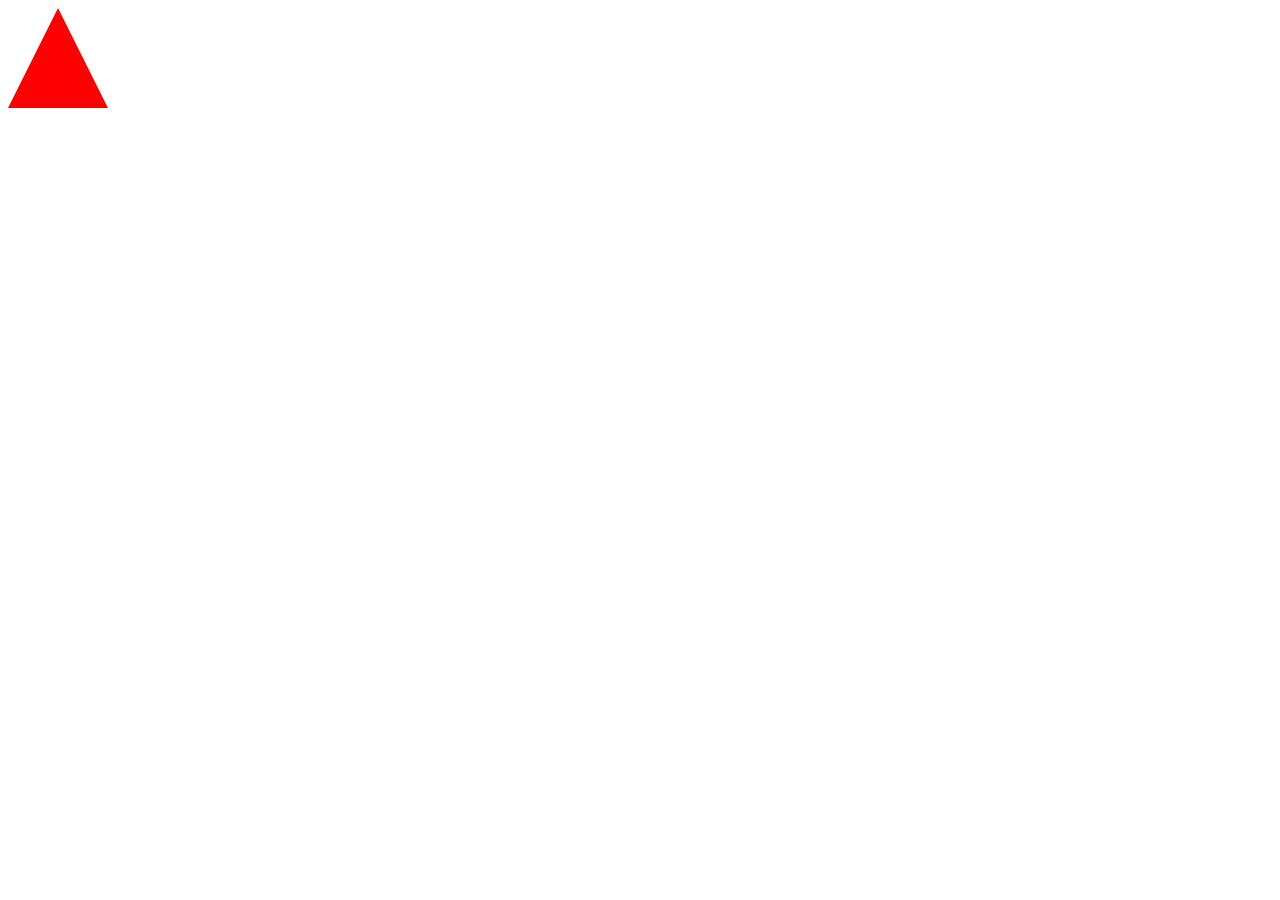
<file: 作品展示/电商首页自制/css/test.html>
<!DOCTYPE html>
<html lang="en">
<head>
    <meta charset="UTF-8">
    <title>Title</title>
    <style>
        .a a{
            color: red;
        }
        a{
            color: skyblue;
        }
        .a{
            background-color: #892;
            /*padding: 30px;*/
            height: 300px;
            /*border-top: 1px solid #000;*/
        }
        /*.a:before{*/
            /*content: '.';*/
            /*display: block;*/
            /*height: 0;*/
            /*visibility: hidden;*/
        /*}*/
        .b{
            margin-top: 200px;
            background-color: #263;
        }
        #badge-ribbon {
            position: relative;
            background: red;
            height: 100px;
            width: 100px;
            -moz-border-radius:    50px;
            -webkit-border-radius: 50px;
            border-radius:         50px;
        }

        #badge-ribbon:before,
        #badge-ribbon:after {
            content: '';
            position: absolute;
            border-bottom: 70px solid red;
            border-left: 40px solid transparent;
            border-right: 40px solid transparent;
            top: 70px;
            left: -10px;
            -webkit-transform: rotate(-140deg);
            -moz-transform:    rotate(-140deg);
            -ms-transform:     rotate(-140deg);
            -o-transform:      rotate(-140deg);
        }

        #badge-ribbon:after {
            left: auto;
            right: -10px;
            -webkit-transform: rotate(140deg);
            -moz-transform:    rotate(140deg);
            -ms-transform:     rotate(140deg);
            -o-transform:      rotate(140deg);
        }
        #triangle-up {
            width: 0;
            height: 0;
            border-left: 50px solid transparent;
            border-right: 50px solid transparent;
            border-bottom: 100px solid red;
        }
    </style>
</head>
<body>
<div id="triangle-up"></div>
</body>
</html>
</file>
<file: 作品展示/个人博客1/css/main.css>
.clearfix:after { /* 清除浮动 */
    display: block;
    clear: both;
    content: '';
}

a:hover {
    color: #aaa;
    text-decoration: none;
}

ul {
    margin: 0;
}

header {
    background-color: rgba(0, 0, 0, 0.4);
}

nav {
    height: 50px;
    background-color: #000;
}

#banner {
    height: 700px;
    background-color: transparent;
}

nav ul {
    float: right;
    margin: 0;
    list-style: none;
}

nav ul li, nav .logo {
    display: inline-block;
    margin-right: 20px;
    line-height: 50px;
}

nav ul li a, nav .logo a {
    display: inline-block;
    height: inherit;
    color: #fff;
    text-decoration: none;
    line-height: 50px;
}

nav .logo {
    float: left;
    padding: 0 10px;
}

#banner .inner {
    position: relative;
    top: 160px;
    margin: 0 auto;
    max-width: 300px;
    color: #fff;
    text-align: center;
}

#banner .inner h1 {
    margin: 0;
}

button {
    padding: 10px;
    border: none;
    background-color: #333;
    color: #eee;
}

#banner button {
    padding: 14px 40px;
}

.sub-heading {
    margin: 30px 0;
    font-size: 18px;
    line-height: 30px;
}

.logo {
    letter-spacing: 1px;
    font-weight: 700;
    font-size: 20px;
}

.logo a {
    color: #fff;
}

.hr {
    margin: 20px auto;
    width: 100%;
    height: 2px;
}

.green-section {
    padding: 100px 0;
    background-color: #009292;
    color: #fff;
    text-align: center;
}

.green-section .hr {
    width: 60%;
    background-color: #008686;
}

.green-section .icon-group .icon { /* 绿色部分的旋转图标 */
    display: inline-block;
    margin: 20px;
    width: 200px;
    height: 200px;
    border: #006767 solid 5px;
    -webkit-transform: rotate(45deg);
    -moz-transform: rotate(45deg);
    -ms-transform: rotate(45deg);
    -o-transform: rotate(45deg);
    transform: rotate(45deg);
}

.green-section .icon-group .icon img {
    width: 180px;
    height: 180px;
    -webkit-transform: rotate(-45deg);
    -moz-transform: rotate(-45deg);
    -ms-transform: rotate(-45deg);
    -o-transform: rotate(-45deg);
    transform: rotate(-45deg);
}

.icon-group {
    margin-top: 60px;
}

.wrapper {
    margin: 0 auto;
    max-width: 1080px;
}

.gray-section {
    background-color: rgba(37, 47, 52, 0.8);
    color: #fff;
}

.gray-section .img-section {
    width: 45%;
}

.gray-section .img-section:nth-child(2) {
    float: right;
}

.img-section img {
    width: 100%;
}

.gray-section .text-section {
    width: 50%;
}

.article-preview > div {
    float: left;
    font-size: 0;
}

.article-preview:nth-child(odd) {
    background-color: rgba(255, 255, 255, 0.05);
}

.article-preview:after {
    display: block;
    clear: both;
    content: '';
}

.text-section {
    margin-left: 30px;
}

h2 {
    margin-bottom: 20px;
    font-size: 30px;
}

h3 {
    font-size: 24px;
}

p {
    letter-spacing: 1px;
    font-size: 18px;
}

.text-section .sub-heading {
    margin-top: 0;
    font-size: 22px;
}

.text-section p {
    letter-spacing: 1px;
    font-size: 18px;
}

.text-section > * {
    max-width: 90%;
}

.purple-section {
    padding: 80px;
    background-color: rgba(94, 60, 128, 0.9);
    color: #fff;
}

.purple-wrapper {
    margin: 0 auto;
    width: 80%;
}

.purple-section .heading-wrapper {
    text-align: center;
}

.purple-section .hr {
    width: 60%;
    background-color: #493469;
}

.card {
    float: left;
    min-height: 300px;
    width: 50%;
}

.card-wrapper {
    margin: 30px;
}

.card:first-child { /* 紫色部分的半透明卡片 */
    background-color: rgba(0, 0, 0, 0.04);
}

.card:nth-child(2) {
    background-color: rgba(0, 0, 0, 0.08);
}

.card:nth-child(3) {
    background-color: rgba(0, 0, 0, 0.12);
}

.card:nth-child(4) {
    background-color: rgba(0, 0, 0, 0.16);
}

.card:nth-child(5) {
    background-color: rgba(0, 0, 0, 0.20);
}

.card:nth-child(6) {
    background-color: rgba(0, 0, 0, 0.24);
}

footer {
    min-height: 200px;
    background-color: rgba(0, 0, 0, 0.8);
    color: #fff;
    text-align: center;
}

ul.share-group {
    display: block;
    margin: 0 auto;
    padding: 50px;
}

.share-group li {
    display: inline-block;
    padding: 20px;
}

.share-group li a {
    display: inline-block;
}

.share-group li img {
    width: 30px;
    height: 30px;
}

.copy {
    padding-bottom: 20px;
    color: #999;
}

.main-wrapper {
    background-color: #444;
    background-image: url("../img/banner.jpg");
    background-attachment: fixed;
    background-position: center center;
    background-size: cover;
    background-repeat: no-repeat;
    -webkit-background-size: cover;
}

.scroll-down {
    cursor: pointer;
    margin-top: 100px;
    padding: 50px;
}

.scroll-down:hover {
    color: rgba(0, 0, 0, .9);
}

.text-section {
    padding-bottom: 30px;
}

/*.btn1{ 获取 scrollTop值的按钮
    position: fixed;
    right: 20px;
    bottom: 20px;
    cursor: pointer;
}*/
@media (max-width: 718px) {
    /* 响应式改造 */
    .gray-section .img-section,
    .gray-section .text-section {
        width: 100%;
    }

    .purple-wrapper {
        margin: 0 auto;
        width: 100%;
    }

    .purple-section {
        padding: 0;
    }

    .purple-section .heading-wrapper {
        padding: 20px;
    }
}

#back-to-top { /* 回到顶部按钮 */
    position: fixed;
    right: 20px;
    bottom: 20px;
    display: none;
    padding: 5px;
    border: 1px solid #000;
    border-radius: 5px;
    background-color: rgba(0, 0, 0, .3);
    color: #999;
    cursor: pointer;
}
</file>
<file: 作品展示/新闻站自制/css/main.css>
a {
    display: block;
    text-decoration: none;
}

a:hover {
    text-decoration: none;
}

img {
    display: block;
    max-width: 100%;
}

.navbar-brand {
    width: 50px;
    background: url("../img/logo.png") no-repeat center center;
    background-size: 75%;
}

.side-bar .list-group-item,
img {
    border-radius: 3px;
}

.side-bar .list-group-item {
    margin-bottom: 5px;
    border: none;
}

.side-bar .list-group-item.active {
    background-color: #cb0101;
}

/*.news-desc{*/
/*position: relative;*/
/*!*height: 100%;  高度不定*!*/
/*}*/

.new-list-item {
    padding: 10px 0;
    border-bottom: 1px solid #eee;
}

.new-list-item:first-child {
    padding-top: 0;
}

.news-list-title {
    margin-bottom: 5px;
    color: #000;
    font-weight: bold;
    font-size: 20px;
    line-height: 1.5;
}

.news-list-title:hover {
    color: #337ab7;
}

.avatar img {
    display: inline-block;
    margin-right: 5px;
    width: 16px;
}

.news-info {
    /*position: absolute;*/
    bottom: 0;
    color: #888;
}

.side-bar-card {
    margin-top: 15px;
    padding: 10px 0 0;
    background-color: #eee;
}

.side-bar-card.report-area {
    padding-top: 20px;
    padding-bottom: 20px;
}

.text-lg {
    color: #000;
    font-size: 20px;
}

.card-title,
.list-item {
    padding: 10px;
}

.list-item:hover {
    background-color: rgba(0, 0, 0, .05);
}

.card-title {
    padding-top: 0;
    padding-bottom: 0;
    font-weight: bold;
    font-size: 20px;
}

.list-item .content-title {
    padding-bottom: 5px;
}

.list-item .desc {
    color: #888;
}

.footer {
    margin: 50px 0;
    color: #999;
    text-align: center;
}
.footer a{
    display: inline-block;
    color: #999;
}
.footer a:hover{
    color: #333;
}
.news-title {
    line-height: 1.5;
}

.news-status {
    opacity: .8;
}

blockquote {
    margin: 20px 0;
}

.news-content {
    letter-spacing: 1px;
    font-size: 16px;
    line-height: 1.5;
}

.news-content img {
    margin: 10px auto;
}

.container-small {
    max-width: 500px;
}

.container-small h1 {
    margin-bottom: 20px;
}

.container-small a {
    display: inline-block;
}

.btn-primary {
    margin-bottom: 20px;
    border-color: #d20c35;
    background-color: #cb0101;
}

.btn-primary:hover {
    border-color: #b30a2d;
    background-color: #ce0b34;
}

.container {
    position: relative;
}

#nav-toggle {
    position: absolute;
    top: 0;
    right: 20px;
    display: inline-block;
    padding: 10px;
    font-size: 20px;
    cursor: pointer;
}

.navbar-nav {
    letter-spacing: 3px;
}

.navbar-nav li:hover {
    background-color: rgba(0, 0, 0, .05);
}

#checkbox-toggle:checked ~ div { /*  ~ 之后的所有兄弟 div */
    display: block !important;
}

.unselectable {
    -webkit-user-select: none; -moz-user-select: none; -ms-user-select: none; user-select: none;
}

.alert{
    margin-top: 10px;
}
</file>
<file: 作品展示/电商首页自制/css/main.css>
/* 公用 */
.public-container {
    margin-right: auto;
    margin-left: auto;
    width: 1000px;
}

/* topBar */
.topBar {
    height: 31px;
    background-color: #f7f7f7;
    line-height: 31px;
}

.topBar a, .menu-item a, .imgNum a {
    display: inline-block;
}

.collection {
    padding-left: 15px;
    background: url("../img/icon/collection.jpg") left center no-repeat;
    font-weight: bold;
}

/* logo */
.logoBar {
    height: 85px;
    background-color: #1d7ad9;
}

.logo {
    padding-left: 41px;
    /*padding-top: 13px;*/
}

.logo a {
    display: block;
    float: left;
    margin-top: 13px;
    width: 112px;
    height: 59px;
    background: url("../img/logo.png");
}

.searchBox, .shopCar {
    margin-top: 24px;
}

.searchBox {
    margin-left: 184px;
}

.searchText {
    padding: 0 5px;
    width: 360px;
    height: 36px;
}

.searchBtn, .shopCar {
    background-color: #ff8c00;
}

.searchBtn, .shopCar, .shopClass h3, .nav a {
    color: #fff;
    font-weight: bold;
    font-size: 14px;
    font-family: '微软雅黑';
}

.searchBtn, .shopCar {
    cursor: pointer;
}

.searchBtn {
    width: 70px;
    height: 36px;
}

.shopCar {
    height: 36px;
}

.shopText, .shopNum {
    line-height: 36px;
}

.shopText {
    padding-left: 40px;
    width: 90px;
    height: 100%;
    border-right: 1px solid #e27a00;
    background: url("../img/icon/shopCar.jpg") no-repeat 10px center;
}

.shopNum {
    padding-left: 19px;
    width: 56px;
    height: 100%;
    border-left: 1px solid #ff9c01;
    background: url("../img/icon/shopNumArr.png") no-repeat 33px center;
}

.nav li {
    float: left;
}

/* navBox 导航栏 */
.navBox {
    background-color: #1369c0;
}

.shopClass, .nav li {
    height: 35px;
    line-height: 35px;
}

.shopClass, .row-left {
    position: relative;
    overflow: hidden;
    width: 190px;
}

.row-left .rowImgBox1, .row-left .rowImgBox2 {
    position: absolute;
    top: 0;
    left: 0;
    width: 10000px;
}

.rowImgBox1 a, .rowImgBox2 a {
    float: left;
}

.nav li {
    width: 100px;
    text-align: center;
}

.nav li.active {
    background-color: #4593fd;
}

.shopClass h3 {
    padding-left: 38px;
    background: url("../img/icon/shopClassArr.png") no-repeat 148px center;
    font-size: 16px;
}

/* 内容部分 */
/* 主菜单 */
.menu, .banner, .imgBox {
    height: 325px;
}

.menu-item {
    padding: 13px 10px;
    width: 190px;
    height: 65px;
    border-top: 1px solid #5aa1fe;
    border-bottom: 1px solid #3487f2;
    background-color: #4593fd;
    line-height: 22px;
}

.menu-item h2 a {
    color: #fff;
    font-size: 14px;
}

.menu-item p a {
    color: #c2d9f8;
}

.menu-item span, .menu-item p {
    font-size: 12px;
}

.menu-item span {
    display: inline-block;
    padding: 0 5px;
    border-radius: 24px;
    background-color: #106ac0;
}

.menu-item i {
    margin-top: 6px;
    width: 5px;
    height: 8px;
    background: url("../img/icon/menu-item-Arr.png") no-repeat center center;
}

/* 焦点图 */
.banner {
    position: relative;
    overflow: hidden;
    width: 810px;
}

.imgBox {
    position: absolute;
    top: 0;
    left: 0;
    width: 10000px;
}

.imgBox a {
    overflow: hidden;
    width: 810px;
    height: 325px;
}

.imgNum {
    position: absolute;
    bottom: 10px;
    left: 0;
    text-align: center;
}

.imgNum a {
    padding-right: 5px;
    width: 20px;
    height: 5px;
    background-color: #fff;
}

.imgNum .active {
    background-color: #f70;
}

/* 产品分类展示区 */
.content-item {
    height: 490px;
}

.row-title {
    height: 76px;
}

.row-title .intro {
    padding-left: 58px;
    height: 100%;
    background: url("../img/icon/column-title.jpg") no-repeat left center;
    font-size: 24px;
    line-height: 76px;
}

.row-title .more {
    padding-top: 47px;
    height: 100%;
}

.row-content1, .row-content2 {
    height: 400px;
}

.row-left, .row-right {
    height: 400px;
}

.row-right {
    width: 810px;
    border-bottom: 3px solid #ff7201;
}

.row-top, .row-content1, .row-content2, .imgNum, .content-item, .row-title {
    width: 100%;
}

.row-top-col, .row-bot-col {
    width: 202px;
    border-top: 1px solid #e5e5e5;
    border-right: 1px solid #e5e5e5;
}

.row-top-col {
    float: left;
    padding-top: 45px;
    padding-left: 15px;
    height: 280px;
}

.row-bot-col {
    float: left;
    height: 120px;
}

.row-top-col .imgWrapper {
    margin-bottom: 22px;
    width: 133px;
    height: 151px;
}

.row-top-col .intro h3, .row-top-col .intro p {
    font-weight: bold;
    line-height: 24px;
}

.row-top-col .intro h3 {
    font-size: 16px;
}

.row-top-col .intro p {
    padding-left: 41px;
    color: #ff7300;
    font-size: 14px;
}

.row-bot-col {
    padding-top: 27px;
    padding-left: 14px;
}

.row-bot-col .imgWrapper {
    width: 80px;
    height: 62px;
}

.row-bot-col .intro {
    padding: 0 10px;
    width: 105px;
}

.row-bot-col .intro span {
    color: #000;
    font-size: 16px;
}

/* footer */
footer {
    margin-top: 40px;
    padding-top: 49px;
    height: 230px;
    background-color: #d4d4d4;
    text-align: center;
    line-height: 24px;
}

footer a {
    display: inline-block;
}

footer .webList {
    margin-top: 30px;
    margin-bottom: 49px;
    padding-left: 24px;
    height: 46px;
}

footer .webList li {
    display: inline-block;
    margin-right: 24px;
}

/* 回到顶部 */
#back-to-top {
    position: fixed;
    right: 20px;
    bottom: 20px;
    display: none;
    padding: 10px;
    border: 1px solid #000;
    border-radius: 25%;
    background: rgba(225, 225, 225, .3);
    box-shadow: 0 0 1px 1px #000;
    color: rgb(254, 96, 25);
    font-weight: bold;
    cursor: pointer;
}
</file>
<file: 作品展示/PSD 到完全自制/css/index.css>
/* reset 部分 */

body, div, dl, dt, dd, ul, li, h1, h2, h3, h4, h5, h6, input, form, a, p, textarea {
    margin: 0;
    padding: 0;
    font-family: "Helvetica Neve", Helvetica, Arial, sans-serif;
}

ol, ul, li {
    list-style: none;
}

a {
    display: block;
    color: #999; /* 这里虽然设为了块状元素, 但是只要浮动就不会独占一行 */
}

a,
a:hover,
a:visited,
a:active {
    text-decoration: none;
}

a:hover {
    color: #777;
}

img { /* 消除 hack: 图片下面有 4px 的间隙 */
    display: block;
    border: none;
}

.clearfloat {
    zoom: 1; /* IE清除浮动 */
}

.clearfloat::after {
    display: block;
    visibility: hidden;
    clear: both;
    height: 0;
    content: "";
}

/* 公共部分 */
.public-container {
    position: relative;
    margin: 0 auto;
    width: 1100px;
}

/* 公共头部 */
.header-logo {
    float: left;
    margin-top: 40px;
    width: 181px;
    height: 54px;
    background: url("../images/index-header-logo.png") no-repeat;
}

.theme-header {
    height: 110px;
}

.theme-header ul {
    float: right;
    /* 看到 float 就清除浮动 */
    margin-top: 50px;
}

.theme-header li {
    float: left;
    margin-left: 50px;
    font-size: 14px;
}

.theme-header li a {
    color: #3b3b3b;
}

/* 公共尾部  */
.theme-footer {
    height: 318px;
    background-color: #3b3b3b;
}

.theme-footer ul, .theme-footer .copyright {
    float: left;
    margin-top: 93px;
    margin-right: 60px;
    width: 230px;
}

.theme-footer .copyright:last-child {
    margin-right: 0;
}

.theme-footer li {
    color: #fff;
    line-height: 30px;
}

.footer-logo {
    margin-top: -16px;
    margin-bottom: 12px;
    width: 182px;
    height: 55px;
    background: url("../images/index-footer-logo.png") no-repeat;
}

.copyright-txt p {
    color: #fff;
    font-size: 14px;
    line-height: 30px;
}

.copyright-txt p a {
    display: inline-block;
}

#back-to-top {
    position: fixed;
    right: 20px;
    bottom: 20px;
    display: none;
    padding: 10px;
    border: 1px solid #000;
    border-radius: 25%;
    background: rgba(225, 225, 225, .3);
    box-shadow: 0 0 1px 1px #000;
    color: rgb(254, 96, 25);
    font-weight: bold;
    cursor: pointer;
}

/* 主体部分 */
.index-banner {
    position: relative;
    overflow: hidden;
    height: 570px;
}

.index-banner img {
    overflow: hidden;
    margin: 0 auto;
}

.banner-logo {
    margin-bottom: 20px;
}

.banner-over {
    position: absolute;
    top: 210px;
    left: 50%;
    margin-left: -388px;
}

.banner-txt {
    text-align: center;
}

.banner-txt .txt {
    margin: 0 34px;
    color: #fff;
}

.banner-txt .line {
    display: inline-block;
    width: 40px;
    border-top: 1px solid #fff;
    vertical-align: middle;
}

.index-menu {
    position: relative;
    overflow: hidden;
    margin-bottom: 200px;
    height: 545px;
    border-top: 4px solid #f34949;
}

.index-menu .menu-title {
    position: absolute;
    top: 0;
    left: 50%;
    margin-left: -78px;
    width: 156px;
    height: 70px;
    background-color: #f34949;
    color: #fff;
    text-align: center;
    font-size: 20px;
    line-height: 70px;
}

.index-menu .menu-title::after { /* css 实现倒三角 */
    position: absolute; /* 定位方式和寄生元素相同 */
    bottom: 0;
    left: 0;
    border-right: 78px solid transparent;
    border-bottom: 10px solid #fff; /* solid 不能省 */
    border-left: 78px solid transparent;
    content: '';/* 伪元素基本属性,最为关键 */
}

.menu-list {
    margin-top: 152px;
    height: 412px;
}

.menu-list ul {
    width: 1220px; /* container的width + li的右外边距, 防止最右边的li 被挤到下一行 */
}

.menu-list li {
    float: left;
    margin-bottom: 60px;
    width: 608px;
}

.menu-list .list-item {
    margin-right: 118px; /* 不要加padding, 最好加 margin */
    width: 492px;
    height: 36px;
}

.menu-list .list-item a {
    float: left;
    width: 230px;
}

.menu-list a h4 {
    margin-bottom: 6px;
    color: #555;
}

.menu-list a p {
    color: #b7b7b7;
    font-size: 12px;
}

.menu-list .list-line {
    float: left;
    margin-top: 10px;
    width: 192px;
    border-top: 1px solid #e3e1e1;
}

.menu-list .list-item .price {
    float: right;
    color: #555;
}

.menu-btn {
    position: absolute;
    bottom: 0;
    left: 50%;
    /*width: 120px;  这个宽度不包括 padding,  为了更灵活, 不指定宽度了, 自适应文字宽度 */
    margin-left: -68px;
    padding-left: 14px;
    height: 32px;
    border: 1px solid #d7d5d5;
    color: #b7b7b7;
    text-align: center;
    font-size: 14px;
    line-height: 32px;
    cursor: pointer;
}

.vertical-bar {
    margin-left: 14px;
    color: #b7b7b7;
}

.menu-icon {
    display: inline-block;
    margin-right: 12px;
    margin-left: 9px;
    width: 11px;
    height: 7px;
    background: url("../images/menu-btn-down.png") no-repeat;
}

.pic-group {
    margin-top: 130px;
    margin-bottom: 200px;
    height: 381px;
}

.pic-clo-s, .pic-col-m, .pic-col-l {
    float: left;
}

.pic-clo-s {
    width: 287px;
}

.index-content1 {
    position: relative;
    overflow: hidden;
    margin-bottom: 200px;
    height: 385px;
}

.show-wrapper {
    margin-top: 80px;
    margin-bottom: 200px;
    margin-left: -1160px;
    width: 5000px;
    height: 277px;
}

.arrow {
    position: absolute;
    top: 169px;
    bottom: 147px;
    display: none;
    width: 40px;
    background-color: rgba(0, 0, 0, .5);
    color: #fff;
    text-align: center;
    font-size: 20px;
    line-height: 73px;
    cursor: pointer;
}

.arrow:hover {
    background-color: rgba(0, 0, 0, .8);
}

.prev {
    left: 0;
}

.next {
    right: 0;
}

.content-title h3 {
    float: left;
    margin-right: 42px;
    color: #3b3b3b;
    font-size: 20px;
}

.title-line {
    display: inline-block;
    float: left;
    margin-top: 10px;
    width: 200px;
    border-top: 1px solid #e3e3e3;
}

.point-group {
    float: right;
    font-size: 0;
}

.point-group span {
    display: inline-block; /* 行内元素不能设置宽高 */
    margin-left: 10px;
    width: 9px;
    height: 9px;
    border-radius: 50%;
    background-color: #dedede;
}

.point-group .active {
    background-color: #fe8d17;
}

.point-group .active2 {
    background-color: #2b1e18;
}

.show {
    float: left;
    margin-right: 60px;
}

.show-wrapper:hover>.arrow { /* 鼠标移入.show-wrapper时找到子元素.arrow */
    display: block;
}

.show-pic {
    margin-bottom: 30px;
    width: 230px;
    height: 200px;
}

.show-txt {
    float: left;
    width: 230px;
}

.show-txt h4 a {
    float: left;
    color: #555;
}

.show-txt h4 a:hover {
    color: #333;
}

.show-txt .price {
    float: right;
    color: #555;
}

.star-group {
    font-size: 0;
}

.show-txt .star {
    display: inline-block;
    margin-top: 14px;
    margin-right: 5px;
    width: 12px;
    height: 13px;
    background: url("../images/stars.png") no-repeat;
}

.show-txt .no-star { /* 调整雪碧图位置 */
    background-position: 0 -13px;
}

/* 文字不能被选中, 适用于各种箭头,按钮 */
.unselectable {
    -webkit-user-select: none; -moz-user-select: none; -ms-user-select: none; user-select: none;
}
</file>
